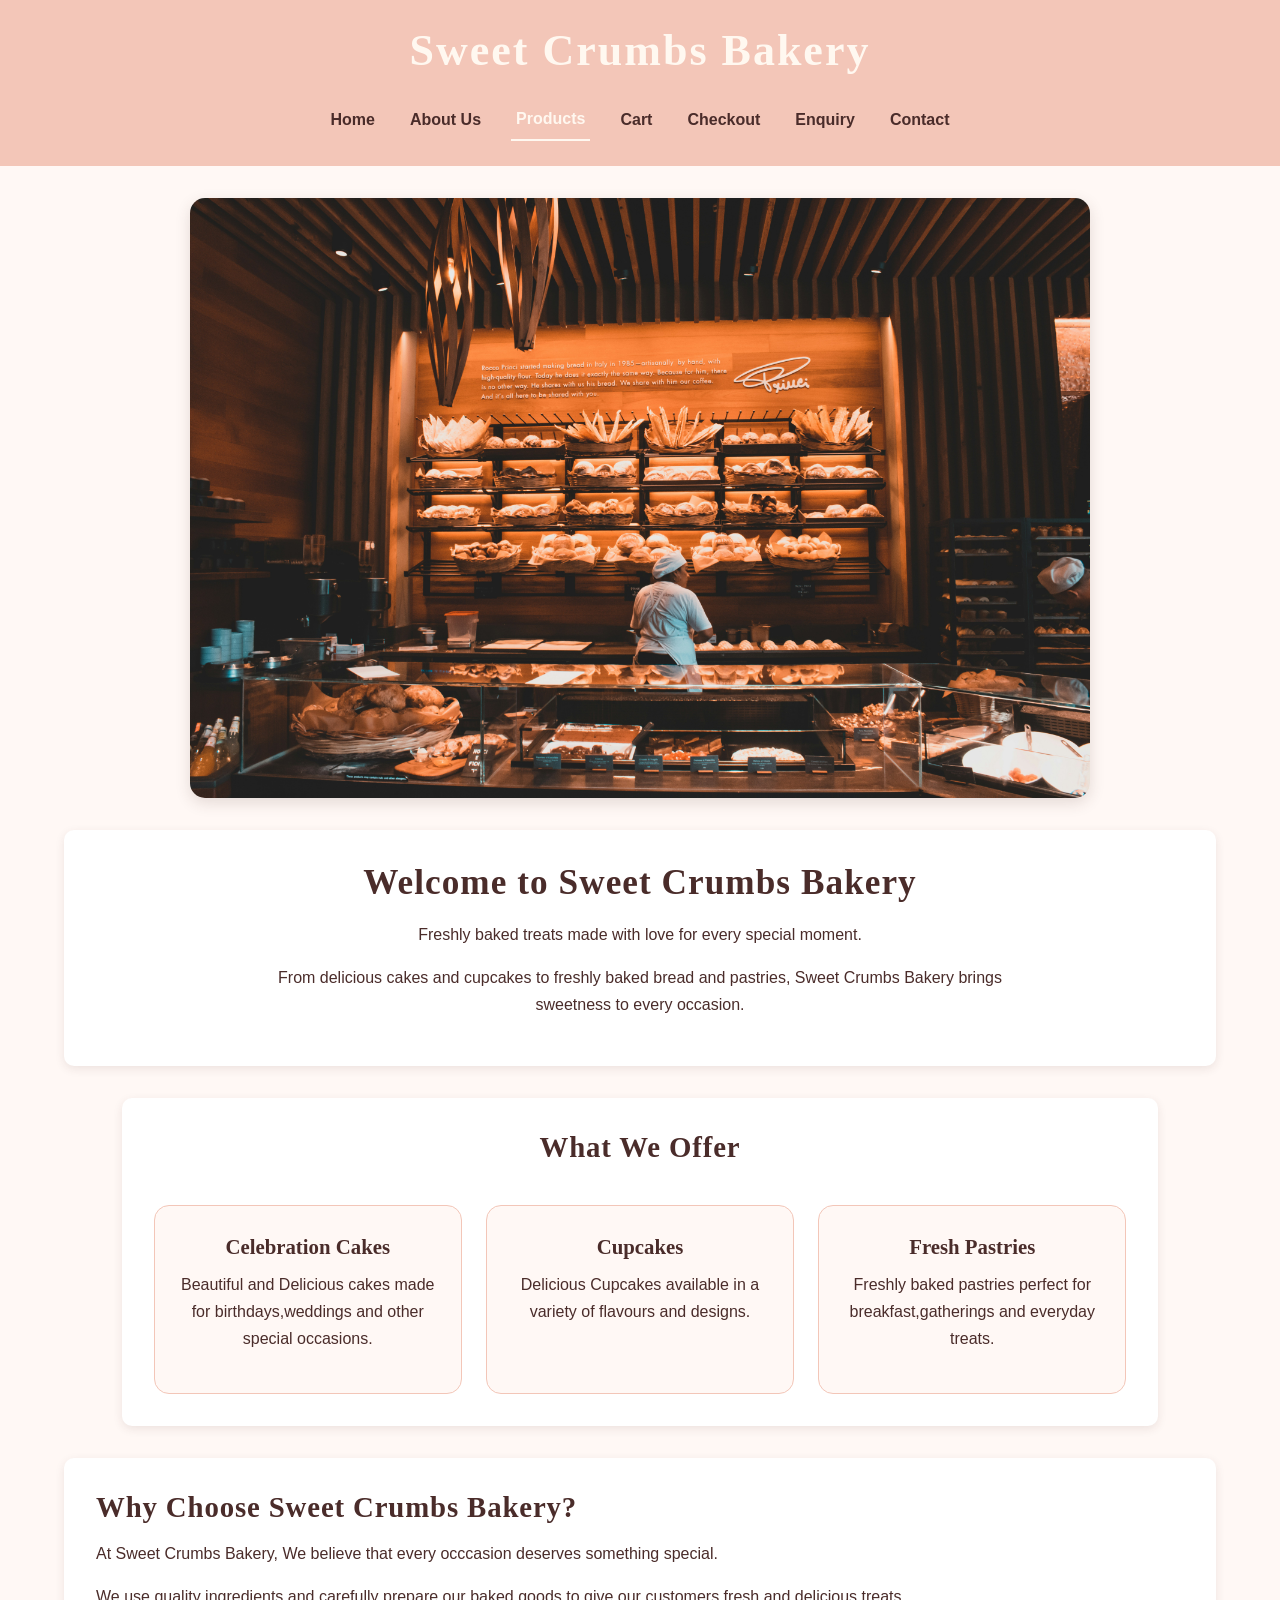
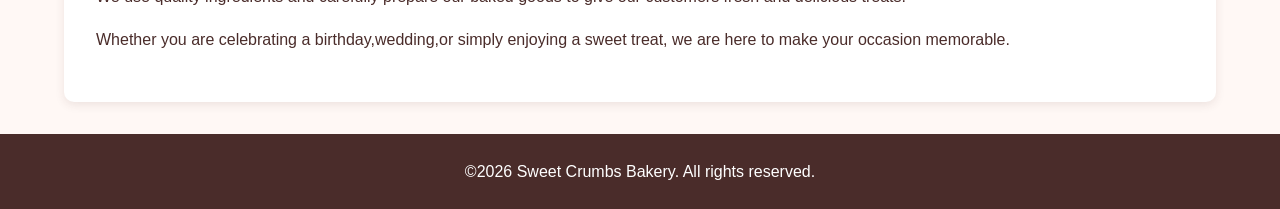
<file: index.html>
<!Doctype html>

<html>

<head>

       <title>Home - Sweet Crumbs Bakery</title>

       <link rel="stylesheet" href="style.css">

</head>

<body>

    <header>
<h1>Sweet Crumbs Bakery</h1>

        <nav>

    <a href="index.html">Home</a>

    <a href="about us.html">About Us</a>

    <a href="products.html" class="active">Products</a>

    <a href="cart.html">Cart</a>

    <a href="checkout.html">Checkout</a>

    <a href="enquiry.html">Enquiry</a>

    <a href="contact.html">Contact</a>

</nav>

             
    </header>


 <img src="images/Bakery - Home.jpg.jpg"
     srcset="images/Bakery - Home.jpg.jpg 500w"
     sizes="(max-width: 600px) 95vw, 600px"
     alt="Freshly baked goods at Sweet Crumbs Bakery">


     <main>

        <section class="hero">

              <h2>Welcome to Sweet Crumbs Bakery</h2>

              <p>Freshly baked treats made with love for every special moment.</p>

              <p>From delicious cakes and cupcakes to freshly baked bread and pastries, Sweet Crumbs Bakery brings sweetness to every occasion.</p>

        </section>


<section class="highlights">

      <h2>What We Offer</h2>

 <div>

      <h3>Celebration Cakes</h3>

  <p>Beautiful and Delicious cakes made for birthdays,weddings and other special occasions.</p>

 </div>


 <div>

       <h3>Cupcakes</h3>

       <p>Delicious Cupcakes available in a variety of flavours and designs.</p>

 </div>


 <div>

      <h3>Fresh Pastries</h3>

      <p>Freshly baked pastries perfect for breakfast,gatherings and everyday treats.</p>

   </div>

   </section>


<section>

      <h2>Why Choose Sweet Crumbs Bakery?</h2>

      <p>At Sweet Crumbs Bakery, We believe that every occcasion deserves something special.</p>

      <p>We use quality ingredients and carefully prepare our baked goods to give our customers fresh and delicious treats.</p>

      <p>Whether you are celebrating a birthday,wedding,or simply enjoying a sweet treat, we are here to make your occasion memorable.</p>

   </section>


</main>


<footer>

      <p>&copy;2026 Sweet Crumbs Bakery. All rights reserved.</p>

</footer>


</body>

</html>
</file>
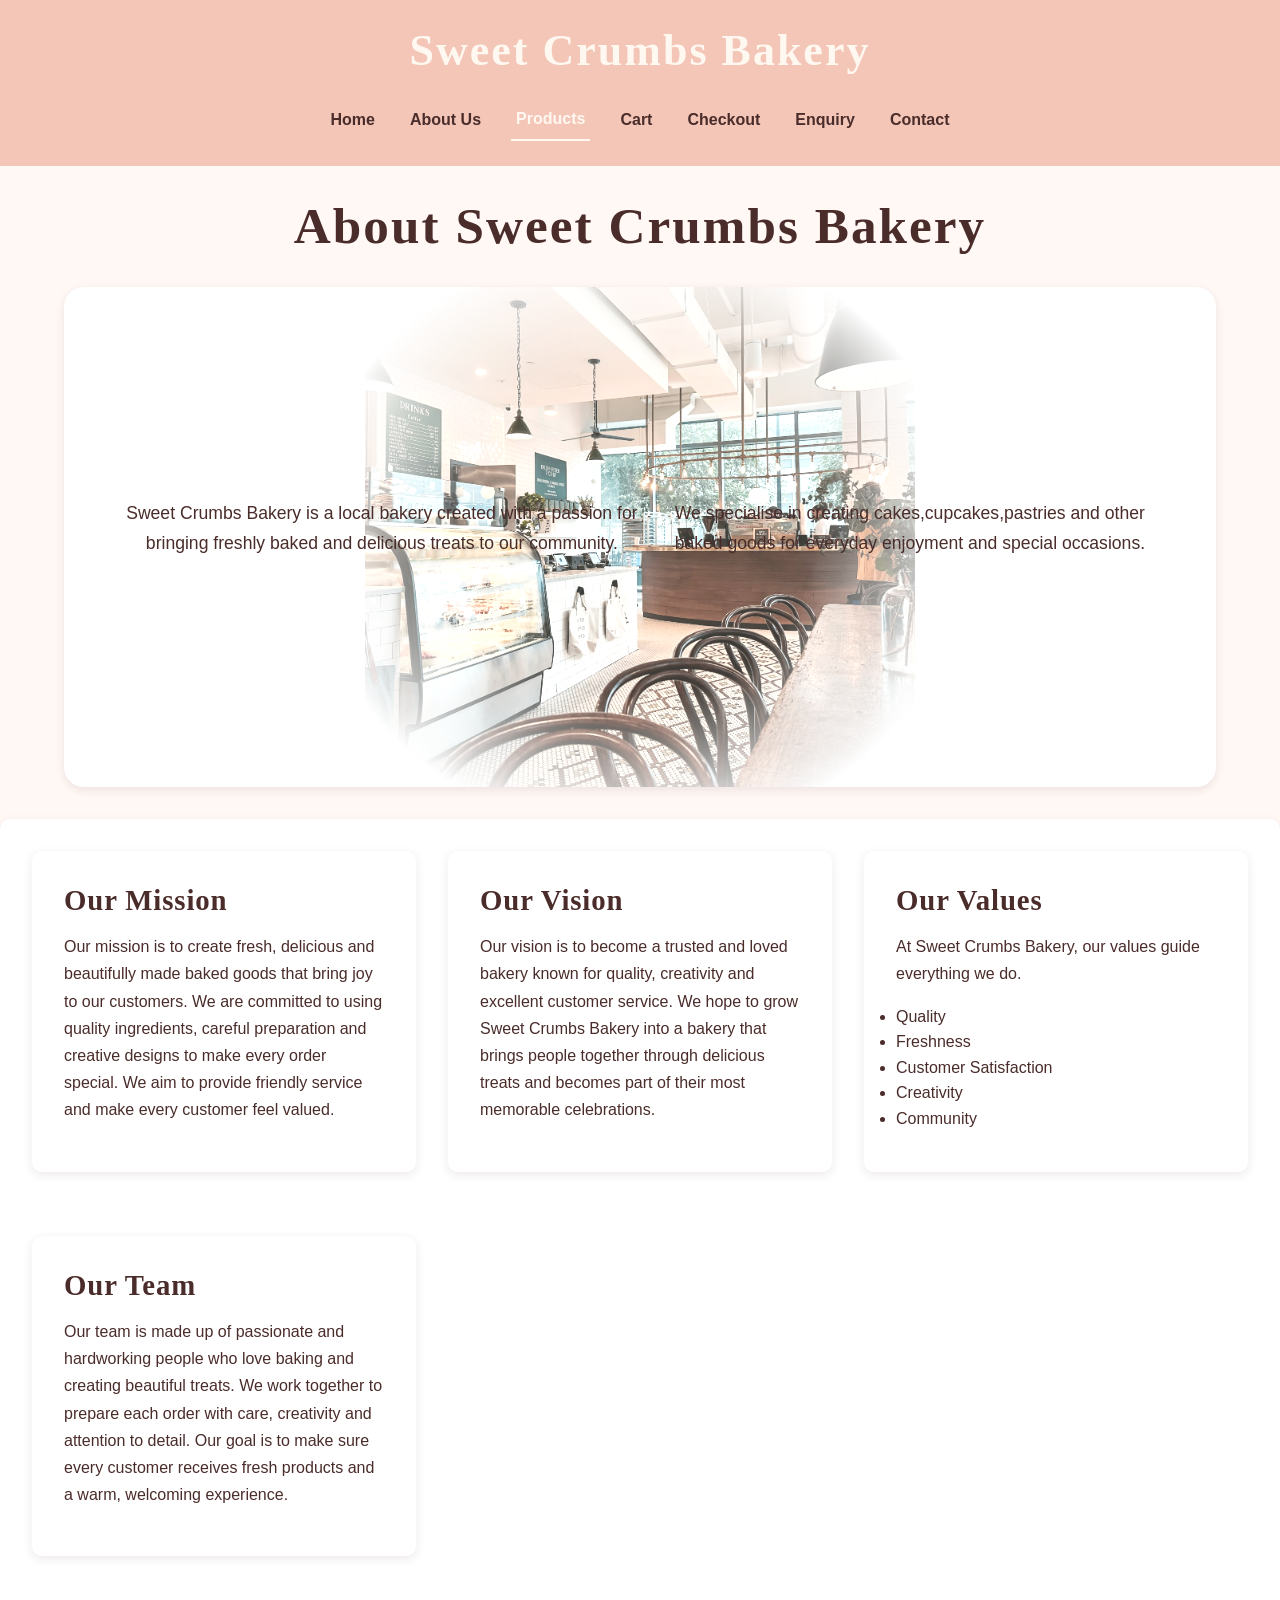
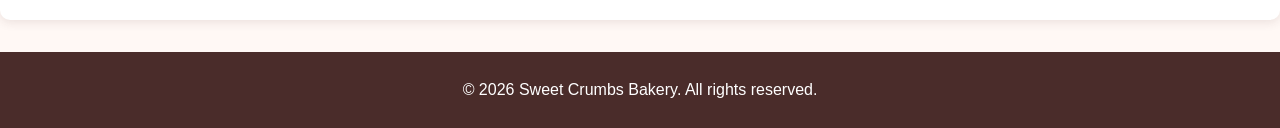
<file: about us.html>
<!Doctype html>
<html>
<head>
       <title>about us - Sweet Crumbs Bakery</title>
       <link rel="stylesheet" href="style.css">
       <head>
    <title>About Us</title>

</head>
<body>
    <header>
          <h1>Sweet Crumbs Bakery</h1>
          <nav>
    <a href="index.html">Home</a>
    <a href="about us.html">About Us</a>
    <a href="products.html" class="active">Products</a>
    <a href="cart.html">Cart</a>
    <a href="checkout.html">Checkout</a>
    <a href="enquiry.html">Enquiry</a>
    <a href="contact.html">Contact</a>
</nav>
    </header>

    <main class="about-page">

    <h2 class="about-title">About Sweet Crumbs Bakery</h2>

    <section>
            <img src="images/About.jpg.jpg" alt="Freshly baked goods at Sweet Crumbs Bakery" width="700">
            <p>Sweet Crumbs Bakery is a local bakery created with a passion for bringing freshly baked and delicious treats to our community.</p>
            <p>We specialise in creating cakes,cupcakes,pastries and other baked goods for everyday enjoyment and special occasions. </p>
        </section>
    </main>

    </section>
    <section class="about-values">
<section>
      <h2>Our Mission</h2>
      <p>Our mission is to create fresh, delicious and beautifully made baked goods that bring joy to our customers. We are committed to using quality ingredients, careful preparation and creative designs to make every order special. We aim to provide friendly service and make every customer feel valued.
    </p>
</section>

<section>
    
     <h2>Our Vision</h2>
     <p>Our vision is to become a trusted and loved bakery known for quality, creativity and excellent customer service. We hope to grow Sweet Crumbs Bakery into a bakery that brings people together through delicious treats and becomes part of their most memorable celebrations. 
    </p>
</section>

<section>
     <h2>Our Values</h2>
     <p>At Sweet Crumbs Bakery, our values guide everything we do.</p>
   <ul>
        <li>Quality</li>
        <li>Freshness</li>
        <li>Customer Satisfaction</li>
        <li>Creativity</li>
        <li>Community</li>
    </ul>
</section>

<section>
     <h2>Our Team</h2>
     <p>Our team is made up of passionate and hardworking people who love baking and creating beautiful treats. We work together to prepare each order with care, creativity and attention to detail. Our goal is to make sure every customer receives fresh products and a warm, welcoming experience.
    </p>
</section>

</section>

</main>

<footer>

    <p>&copy; 2026 Sweet Crumbs Bakery. All rights reserved.</p>

</footer>

</body>

</html>
</file>
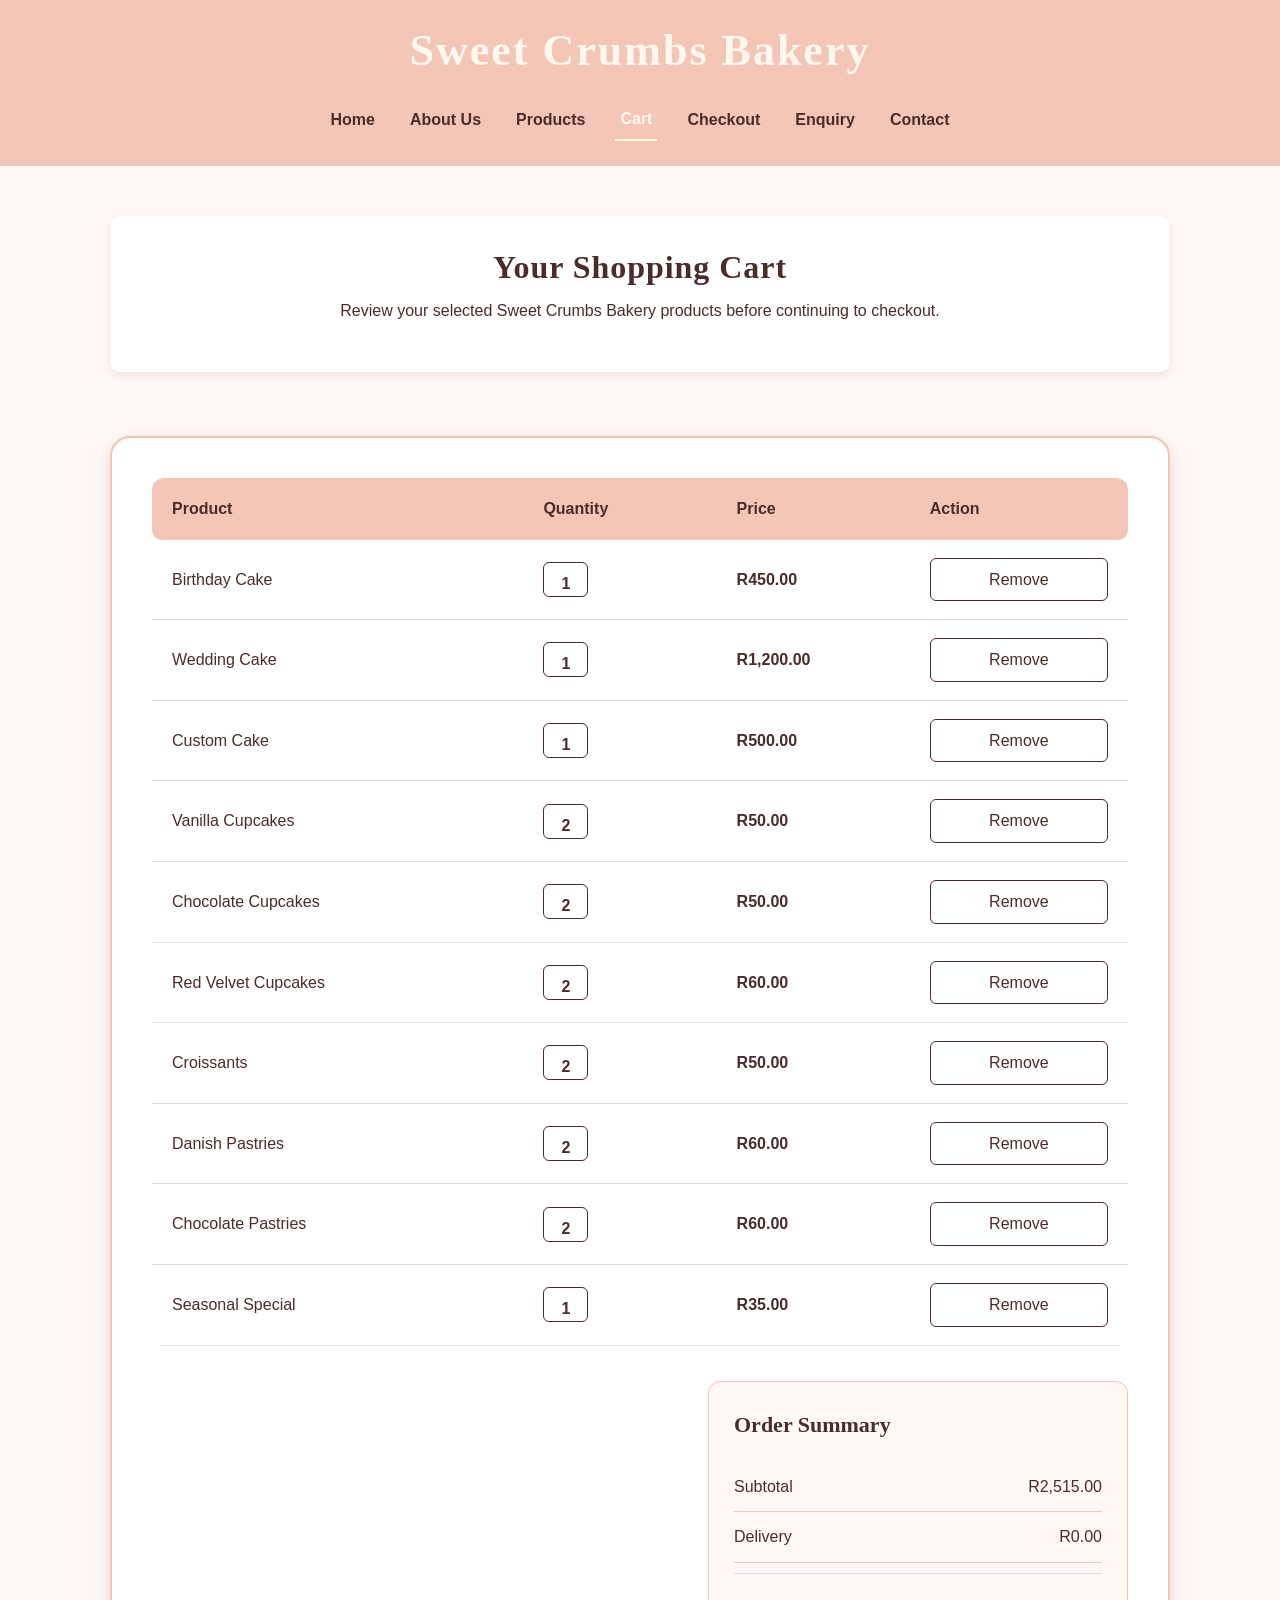
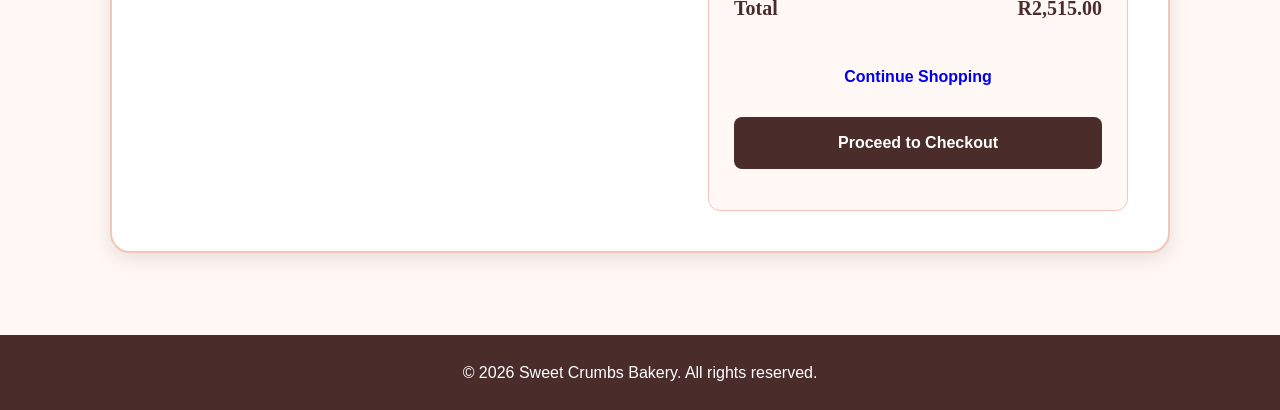
<file: Cart.html>
<!DOCTYPE html>

<html>
<head>
    <title>Shopping Cart - Sweet Crumbs Bakery</title>
    <link rel="stylesheet" href="style.css">
</head>

<body>

<header>
    <h1>Sweet Crumbs Bakery</h1>

    <nav>
        <a href="index.html">Home</a>
        <a href="about us.html">About Us</a>
        <a href="products.html">Products</a>
        <a href="cart.html" class="active">Cart</a>
        <a href="checkout.html">Checkout</a>
        <a href="enquiry.html">Enquiry</a>
        <a href="contact.html">Contact</a>
    </nav>
</header>


<main class="cart-page">

    <section class="cart-intro">
        <h2>Your Shopping Cart</h2>

        <p>
            Review your selected Sweet Crumbs Bakery products
            before continuing to checkout.
        </p>
    </section>


    <section class="shopping-cart">

        <div class="cart-table">

            <div class="cart-header">
                <span>Product</span>
                <span>Quantity</span>
                <span>Price</span>
                <span>Action</span>
            </div>


            <div class="cart-row">
                <span>Birthday Cake</span>
                <span class="quantity-box">1</span>
                <span>R450.00</span>
                <a href="products.html" class="remove-button">Remove</a>
            </div>


            <div class="cart-row">
                <span>Wedding Cake</span>
                <span class="quantity-box">1</span>
                <span>R1,200.00</span>
                <a href="products.html" class="remove-button">Remove</a>
            </div>


            <div class="cart-row">
                <span>Custom Cake</span>
                <span class="quantity-box">1</span>
                <span>R500.00</span>
                <a href="products.html" class="remove-button">Remove</a>
            </div>


            <div class="cart-row">
                <span>Vanilla Cupcakes</span>
                <span class="quantity-box">2</span>
                <span>R50.00</span>
                <a href="products.html" class="remove-button">Remove</a>
            </div>


            <div class="cart-row">
                <span>Chocolate Cupcakes</span>
                <span class="quantity-box">2</span>
                <span>R50.00</span>
                <a href="products.html" class="remove-button">Remove</a>
            </div>


            <div class="cart-row">
                <span>Red Velvet Cupcakes</span>
                <span class="quantity-box">2</span>
                <span>R60.00</span>
                <a href="products.html" class="remove-button">Remove</a>
            </div>


            <div class="cart-row">
                <span>Croissants</span>
                <span class="quantity-box">2</span>
                <span>R50.00</span>
                <a href="products.html" class="remove-button">Remove</a>
            </div>


            <div class="cart-row">
                <span>Danish Pastries</span>
                <span class="quantity-box">2</span>
                <span>R60.00</span>
                <a href="products.html" class="remove-button">Remove</a>
            </div>


            <div class="cart-row">
                <span>Chocolate Pastries</span>
                <span class="quantity-box">2</span>
                <span>R60.00</span>
                <a href="products.html" class="remove-button">Remove</a>
            </div>


            <div class="cart-row">
                <span>Seasonal Special</span>
                <span class="quantity-box">1</span>
                <span>R35.00</span>
                <a href="products.html" class="remove-button">Remove</a>
            </div>

        </div>


        <!-- CART SUMMARY -->

        <div class="cart-summary">

            <h3>Order Summary</h3>

            <div class="summary-row">
                <span>Subtotal</span>
                <span>R2,515.00</span>
            </div>

            <div class="summary-row">
                <span>Delivery</span>
                <span>R0.00</span>
            </div>

            <div class="summary-total">
                <span>Total</span>
                <span>R2,515.00</span>
            </div>

            <a href="products.html" class="continue-shopping">
                Continue Shopping
            </a>

            <a href="checkout.html" class="checkout-button">
                Proceed to Checkout
            </a>

        </div>

    </section>

</main>


<footer>
    <p>&copy; 2026 Sweet Crumbs Bakery. All rights reserved.</p>
</footer>

</body>
</html>
</file>
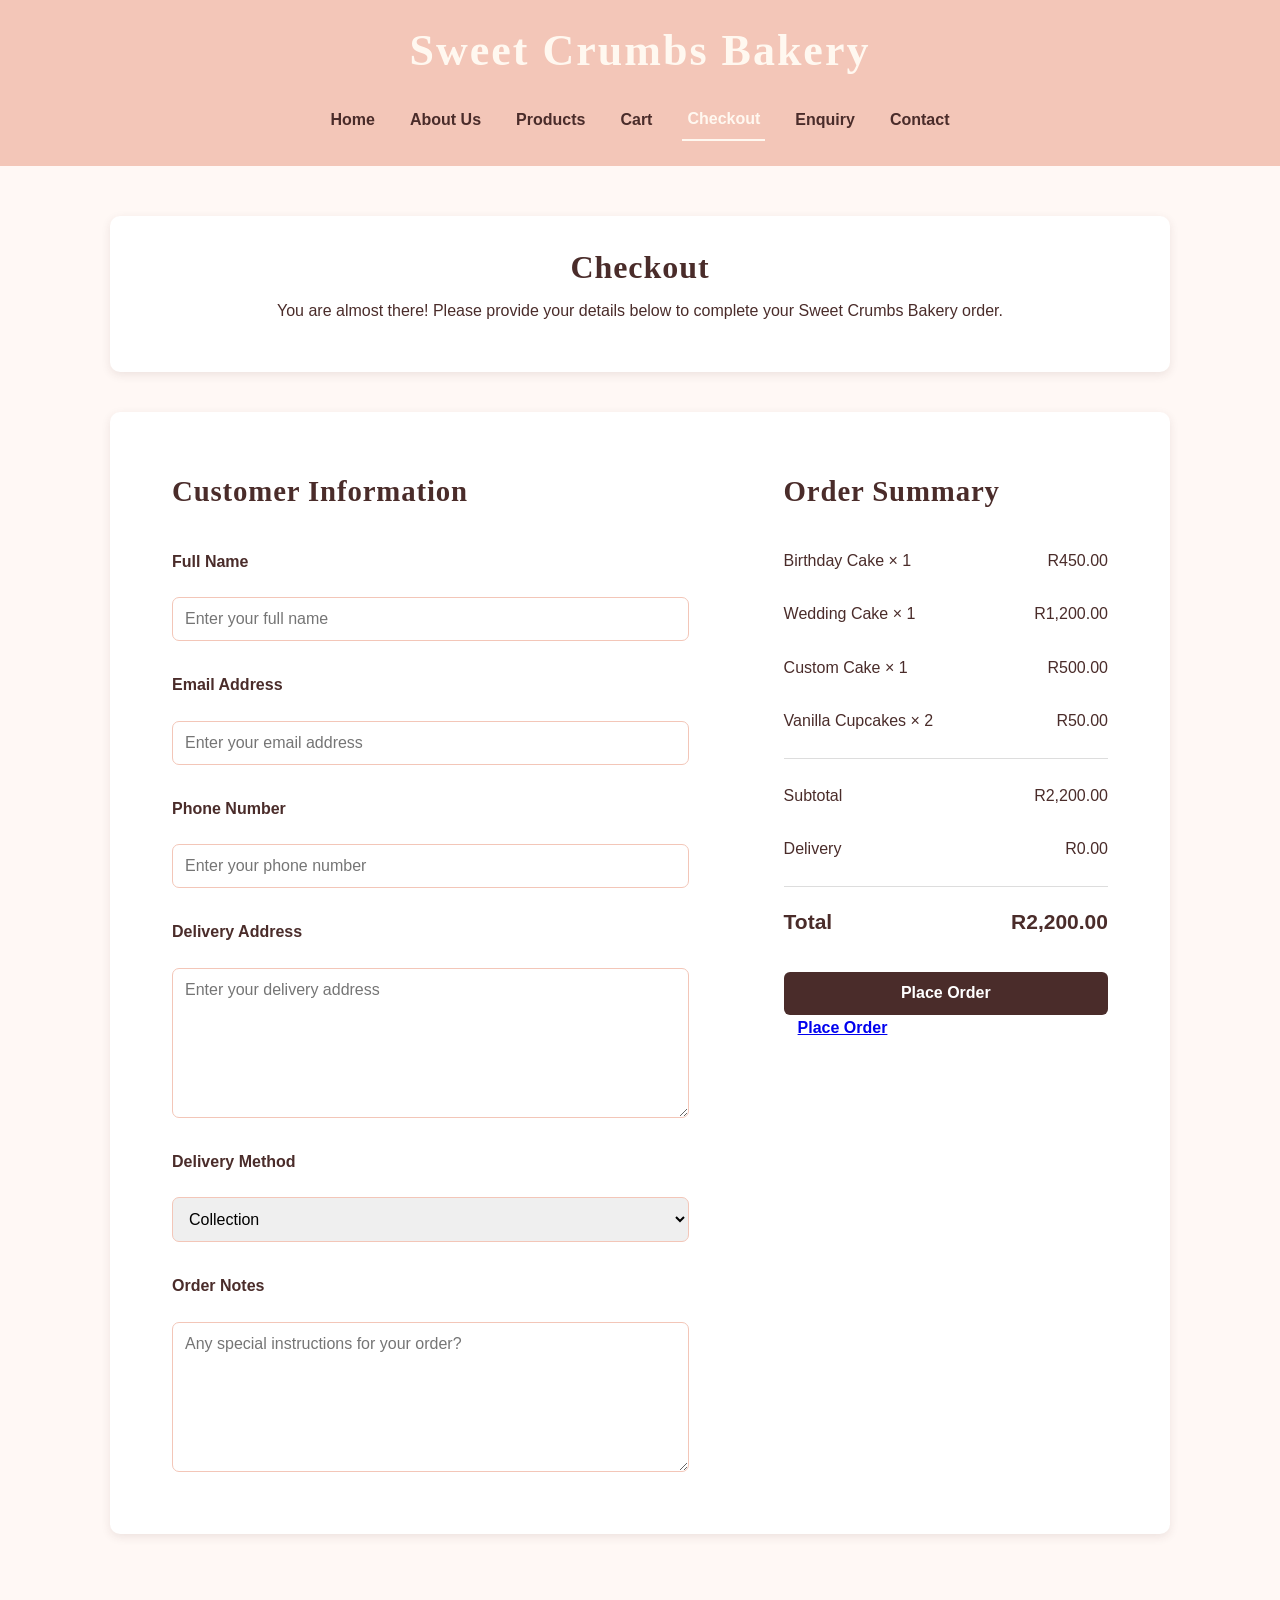
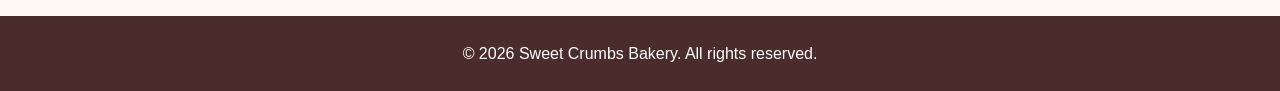
<file: Checkout.html>
<!DOCTYPE html>

<html>
<head>
    <title>Checkout - Sweet Crumbs Bakery</title>
    <link rel="stylesheet" href="style.css">
</head>

<body>

<header>
    <h1>Sweet Crumbs Bakery</h1>

    <nav>
        <a href="index.html">Home</a>
        <a href="about us.html">About Us</a>
        <a href="products.html">Products</a>
        <a href="cart.html">Cart</a>
        <a href="checkout.html" class="active">Checkout</a>
        <a href="enquiry.html">Enquiry</a>
        <a href="contact.html">Contact</a>
    </nav>
</header>


<main class="checkout-page">

    <section class="checkout-intro">

        <h2>Checkout</h2>

        <p>
            You are almost there! Please provide your details below
            to complete your Sweet Crumbs Bakery order.
        </p>

    </section>


    <section class="checkout-container">

        <!-- CUSTOMER INFORMATION -->

        <div class="checkout-form">

            <h2>Customer Information</h2>

            <form>

                <label for="fullname">Full Name</label>
                <input type="text"
                       id="fullname"
                       name="fullname"
                       placeholder="Enter your full name">

                <label for="email">Email Address</label>
                <input type="email"
                       id="email"
                       name="email"
                       placeholder="Enter your email address">

                <label for="phone">Phone Number</label>
                <input type="tel"
                       id="phone"
                       name="phone"
                       placeholder="Enter your phone number">

                <label for="address">Delivery Address</label>
                <textarea id="address"
                          name="address"
                          rows="4"
                          placeholder="Enter your delivery address"></textarea>

                <label for="delivery">Delivery Method</label>

                <select id="delivery" name="delivery">

                    <option>Collection</option>
                    <option>Local Delivery</option>

                </select>

                <label for="notes">Order Notes</label>

                <textarea id="notes"
                          name="notes"
                          rows="4"
                          placeholder="Any special instructions for your order?"></textarea>

            </form>

        </div>


        <!-- ORDER SUMMARY -->

        <div class="checkout-summary">

            <h2>Order Summary</h2>

            <div class="checkout-item">
                <span>Birthday Cake × 1</span>
                <span>R450.00</span>
            </div>

            <div class="checkout-item">
                <span>Wedding Cake × 1</span>
                <span>R1,200.00</span>
            </div>

            <div class="checkout-item">
                <span>Custom Cake × 1</span>
                <span>R500.00</span>
            </div>

            <div class="checkout-item">
                <span>Vanilla Cupcakes × 2</span>
                <span>R50.00</span>
            </div>

            <div class="checkout-line"></div>

            <div class="checkout-item">
                <span>Subtotal</span>
                <span>R2,200.00</span>
            </div>

            <div class="checkout-item">
                <span>Delivery</span>
                <span>R0.00</span>
            </div>

            <div class="checkout-total">
                <span>Total</span>
                <span>R2,200.00</span>
            </div>

            <input type="submit"
                   value="Place Order"
                   class="place-order-button">
                   <a href="enquiry.html" class="place-order-button">Place Order</a>

        </div>

    </section>

</main>


<footer>

    <p>&copy; 2026 Sweet Crumbs Bakery. All rights reserved.</p>

</footer>

</body>
</html>
</file>
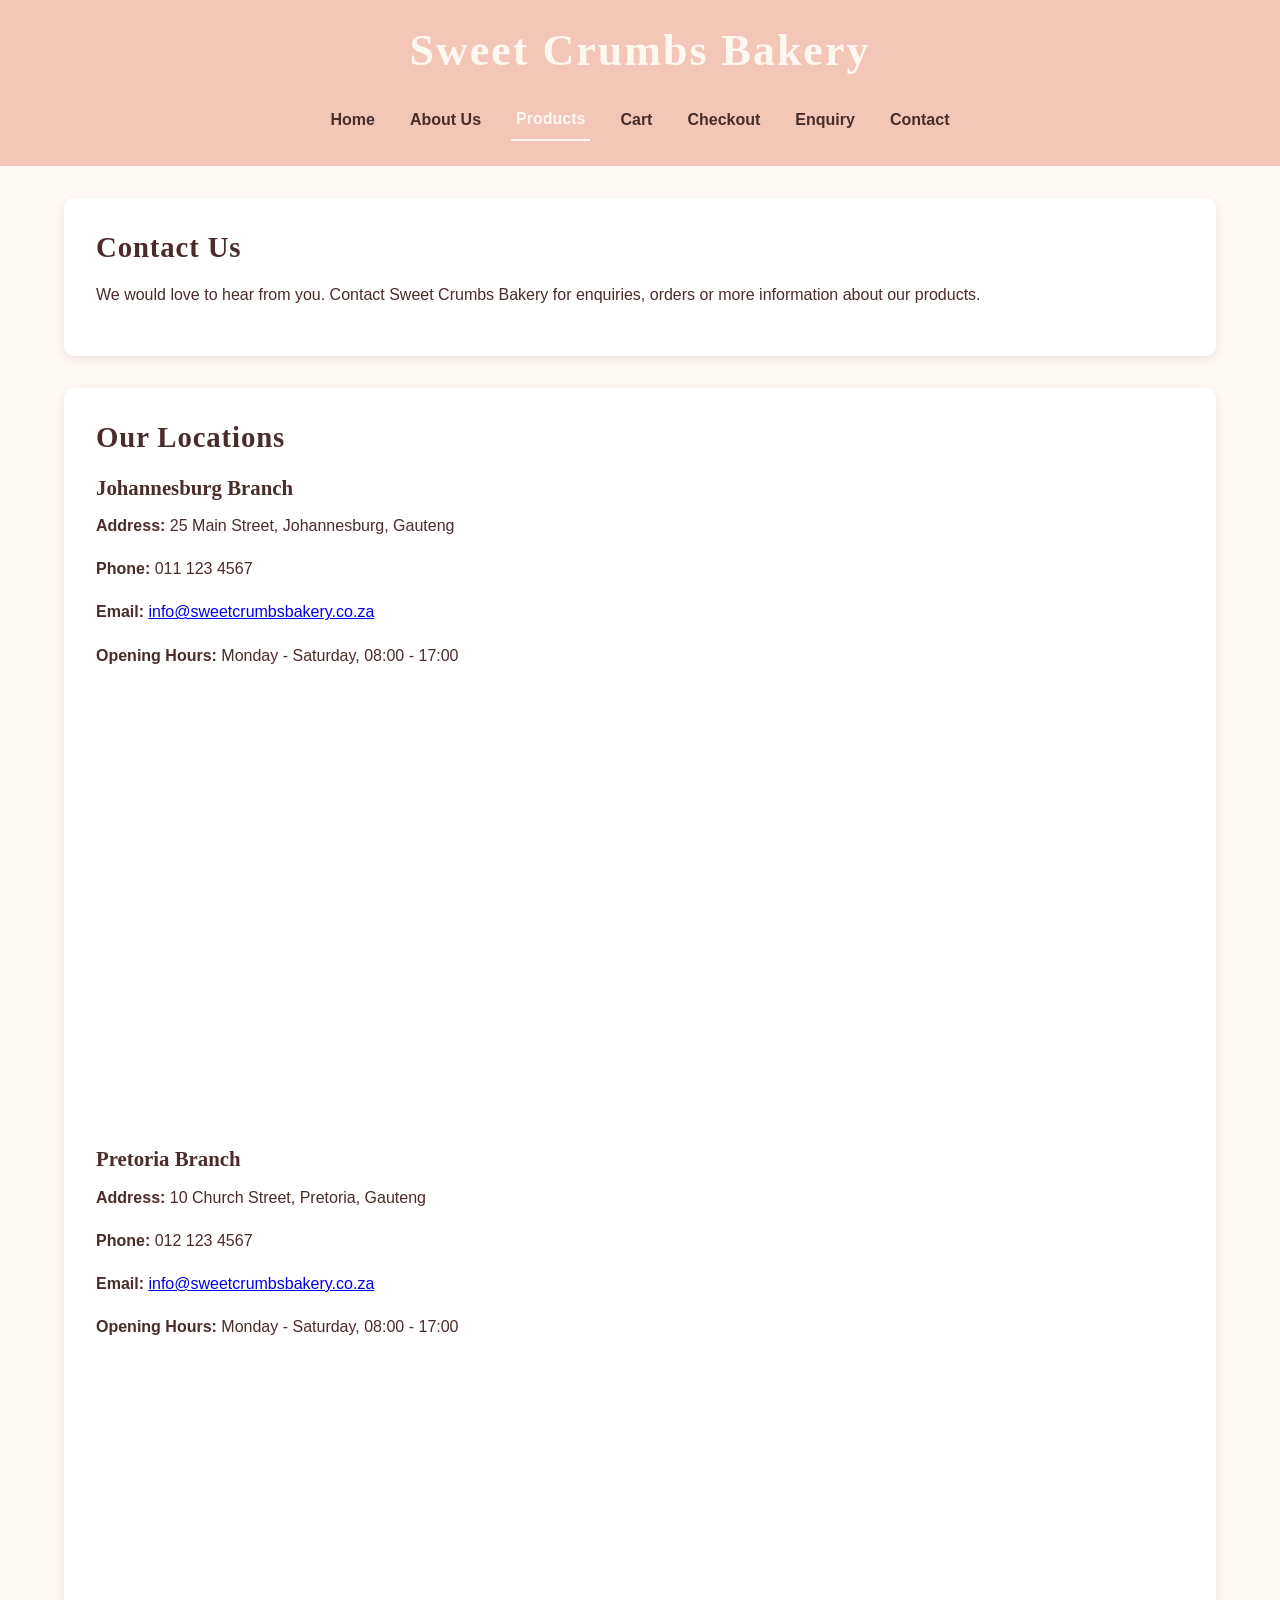
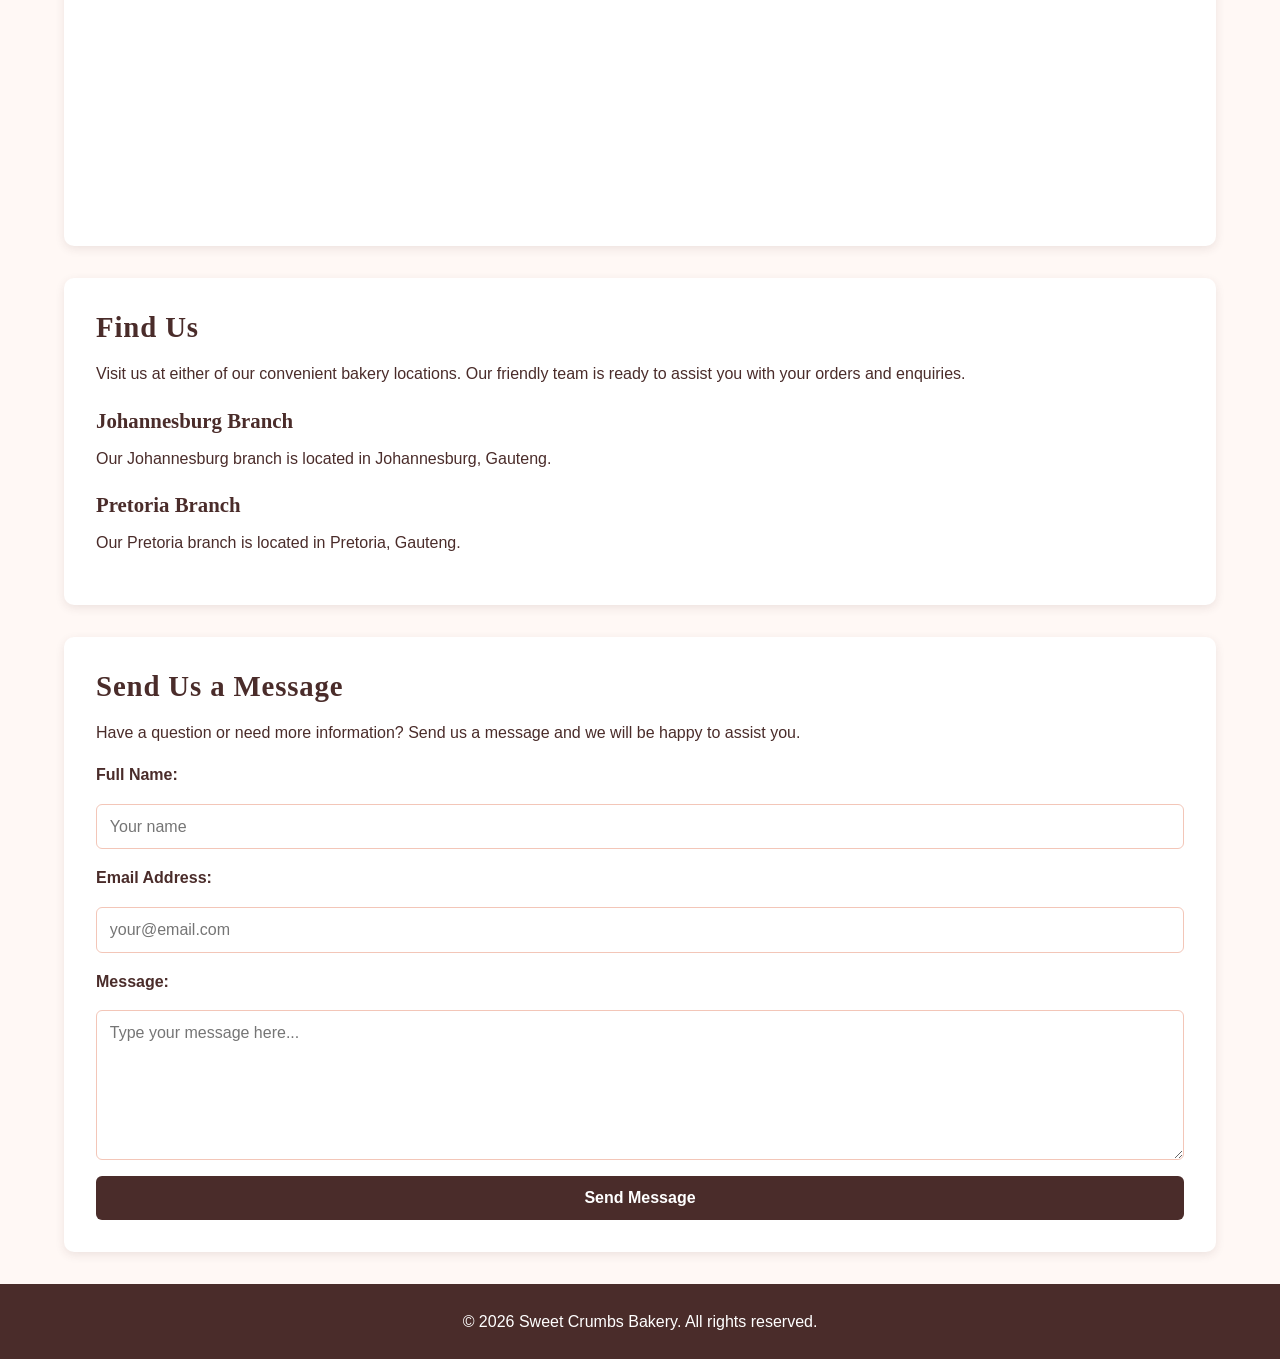
<file: contact.html>
<!DOCTYPE html>

<html>

<head>
    <title>Contact - Sweet Crumbs Bakery</title>
    <link rel="stylesheet" href="style.css">
</head>

<body>

<header>

    <h1>Sweet Crumbs Bakery</h1>

    <nav>
    <a href="index.html">Home</a>
    <a href="about us.html">About Us</a>
    <a href="products.html" class="active">Products</a>
    <a href="cart.html">Cart</a>
    <a href="checkout.html">Checkout</a>
    <a href="enquiry.html">Enquiry</a>
    <a href="contact.html">Contact</a>
</nav>
</header>


<main class="contact-page">


    <!-- CONTACT INTRODUCTION -->

    <section class="contact-intro">

        <h2>Contact Us</h2>

        <p>
            We would love to hear from you. Contact Sweet Crumbs Bakery
            for enquiries, orders or more information about our products.
        </p>

    </section>


    <!-- OUR LOCATIONS -->

    <section class="locations-section">

        <h2>Our Locations</h2>


        <!-- JOHANNESBURG -->

        <div class="location-card">

            <h3>Johannesburg Branch</h3>

            <p>
                <strong>Address:</strong>
                25 Main Street, Johannesburg, Gauteng
            </p>

            <p>
                <strong>Phone:</strong> 011 123 4567
            </p>

            <p>
                <strong>Email:</strong>
                <a href="mailto:info@sweetcrumbsbakery.co.za">
                    info@sweetcrumbsbakery.co.za
                </a>
            </p>

            <p>
                <strong>Opening Hours:</strong>
                Monday - Saturday, 08:00 - 17:00
            </p>


            <!-- ORIGINAL JOHANNESBURG MAP -->

            <iframe src="https://www.google.com/maps/embed?pb=!1m18!1m12!1m3!1d114584.75890678205!2d27.957622159533393!3d-26.171498044312184!2m3!1f0!2f0!3f0!3m2!1i1024!2i768!4f13.1!3m3!1m2!1s0x1e950c68f0406a51%3A0x238ac9d9b1d34041!2sJohannesburg!5e0!3m2!1sen!2sza!4v1786662696428!5m2!1sen!2sza"
                width="600"
                height="450"
                style="border:0;"
                allowfullscreen=""
                loading="lazy"
                referrerpolicy="strict-origin-when-cross-origin">
            </iframe>

        </div>


        <!-- PRETORIA -->

        <div class="location-card">

            <h3>Pretoria Branch</h3>

            <p>
                <strong>Address:</strong>
                10 Church Street, Pretoria, Gauteng
            </p>

            <p>
                <strong>Phone:</strong> 012 123 4567
            </p>

            <p>
                <strong>Email:</strong>
                <a href="mailto:info@sweetcrumbsbakery.co.za">
                    info@sweetcrumbsbakery.co.za
                </a>
            </p>

            <p>
                <strong>Opening Hours:</strong>
                Monday - Saturday, 08:00 - 17:00
            </p>


            <!-- ORIGINAL PRETORIA MAP -->

            <iframe src="https://www.google.com/maps/embed?pb=!1m18!1m12!1m3!1d229975.25874952413!2d28.033135737260913!3d-25.758557169164412!2m3!1f0!2f0!3f0!3m2!1i1024!2i768!4f13.1!3m3!1m2!1s0x1e95619cbec65033%3A0xf66262b07a847b4c!2sPretoria!5e0!3m2!1sen!2sza!4v1786663184539!5m2!1sen!2sza"
                width="600"
                height="450"
                style="border:0;"
                allowfullscreen=""
                loading="lazy"
                referrerpolicy="strict-origin-when-cross-origin">
            </iframe>

        </div>

    </section>


    <!-- FIND US -->

    <section class="find-us">

        <h2>Find Us</h2>

        <p>
            Visit us at either of our convenient bakery locations.
            Our friendly team is ready to assist you with your
            orders and enquiries.
        </p>

        <div class="find-us-cards">

            <div>
                <h3>Johannesburg Branch</h3>
                <p>
                    Our Johannesburg branch is located in
                    Johannesburg, Gauteng.
                </p>
            </div>

            <div>
                <h3>Pretoria Branch</h3>
                <p>
                    Our Pretoria branch is located in
                    Pretoria, Gauteng.
                </p>
            </div>

        </div>

    </section>


    <!-- MESSAGE FORM -->

    <section class="contact-form-section">

        <h2>Send Us a Message</h2>

        <p>
            Have a question or need more information?
            Send us a message and we will be happy to assist you.
        </p>

        <form>

            <label for="contact-name">Full Name:</label>

            <input
                type="text"
                id="contact-name"
                name="name"
                placeholder="Your name"
            >


            <label for="contact-email">Email Address:</label>

            <input
                type="email"
                id="contact-email"
                name="email"
                placeholder="your@email.com"
            >


            <label for="contact-message">Message:</label>

            <textarea
                id="contact-message"
                name="message"
                rows="6"
                placeholder="Type your message here..."
            ></textarea>


            <input
                type="submit"
                value="Send Message"
            >

        </form>

    </section>


</main>


<footer>

    <p>&copy; 2026 Sweet Crumbs Bakery. All rights reserved.</p>

</footer>


</body>

</html>
</file>
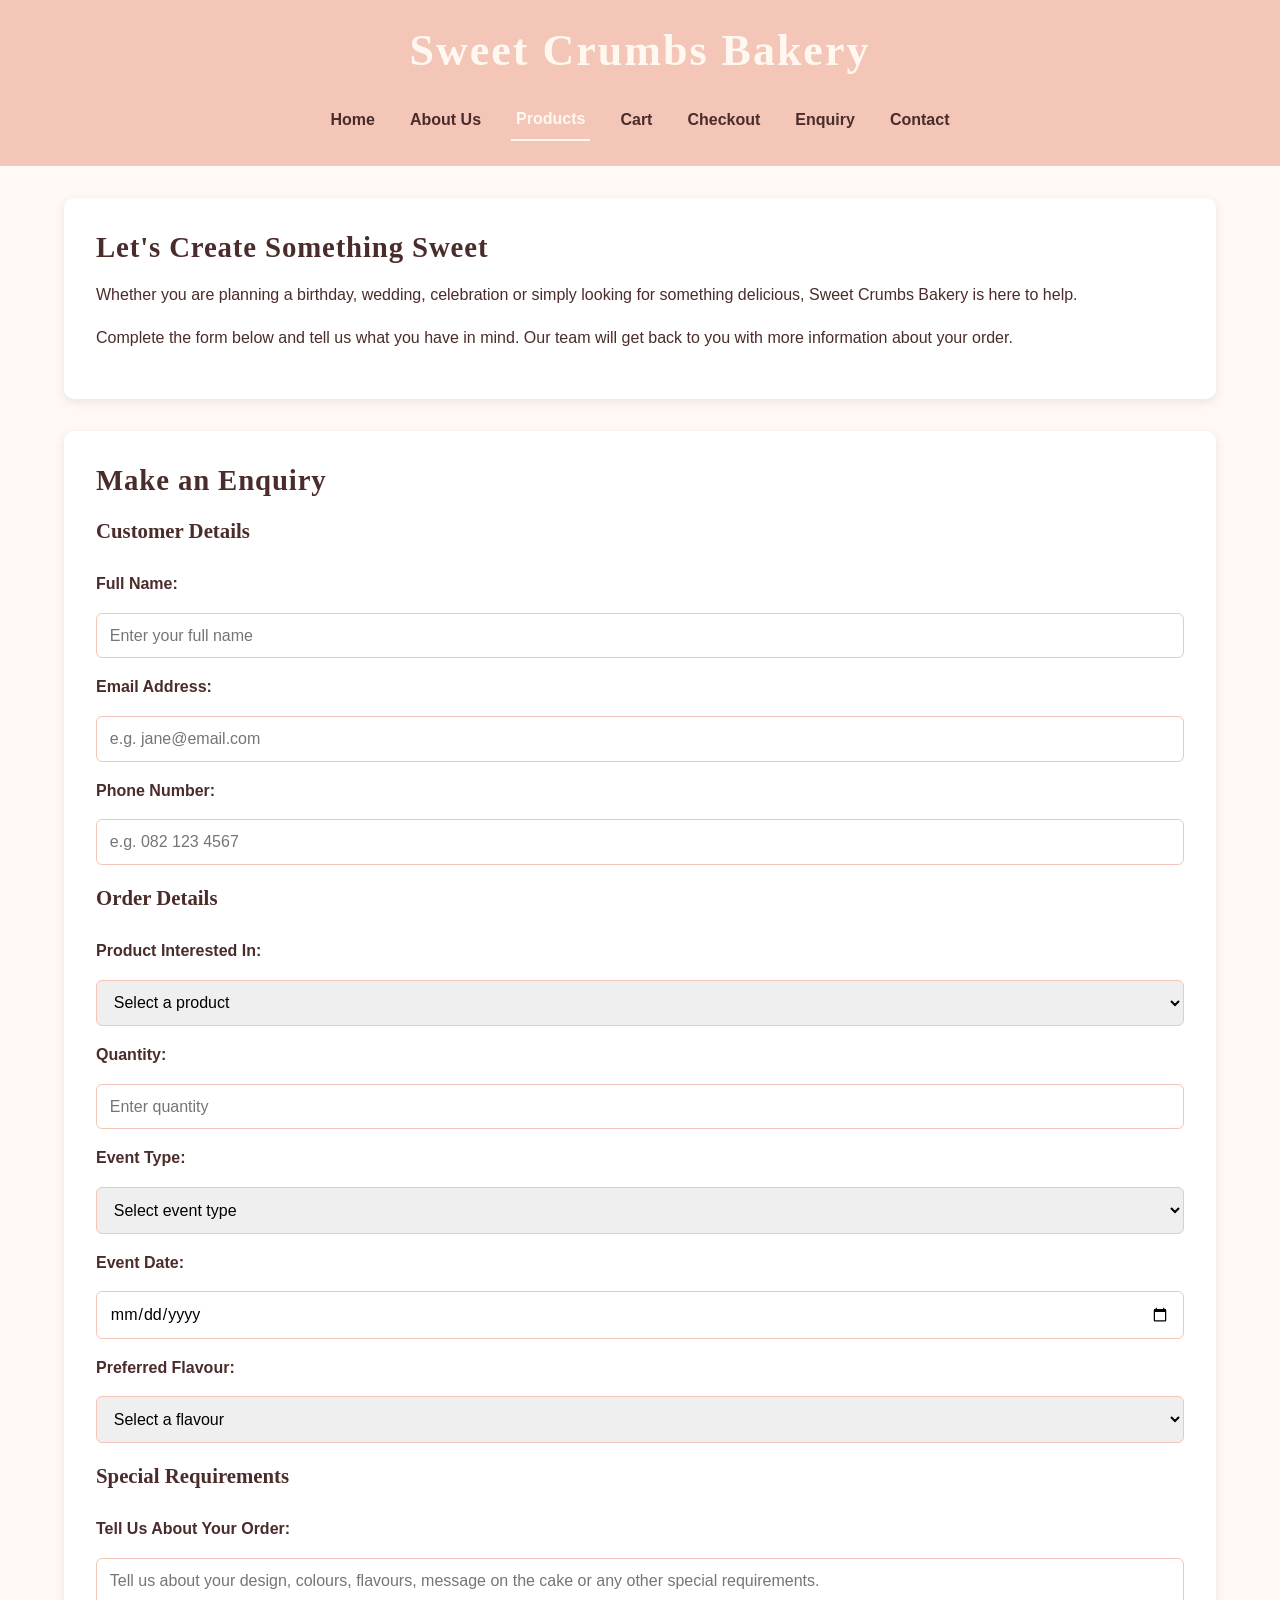
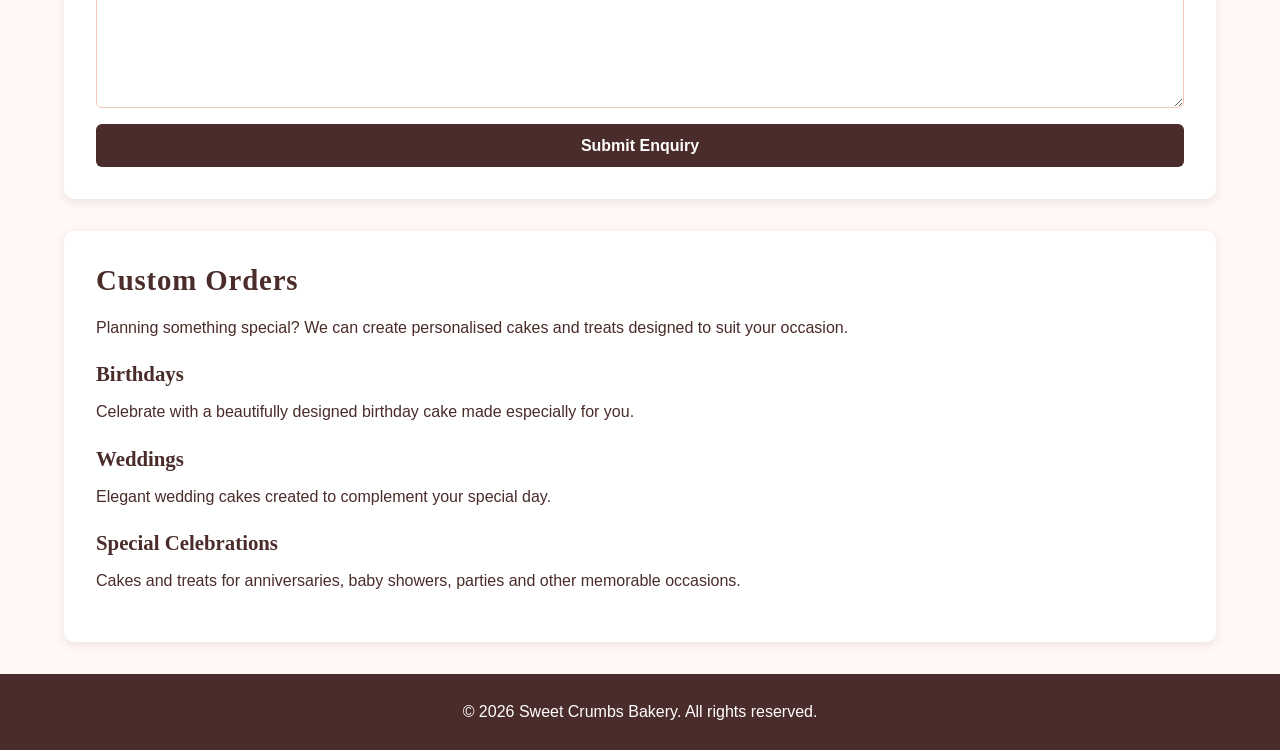
<file: enquiry.html>
<!DOCTYPE html>

<html>

<head>
    <title>Enquiry - Sweet Crumbs Bakery</title>
    <link rel="stylesheet" href="style.css">
</head>

<body>

<header>

    <h1>Sweet Crumbs Bakery</h1>

    <nav>
    <a href="index.html">Home</a>
    <a href="about us.html">About Us</a>
    <a href="products.html" class="active">Products</a>
    <a href="cart.html">Cart</a>
    <a href="checkout.html">Checkout</a>
    <a href="enquiry.html">Enquiry</a>
    <a href="contact.html">Contact</a>
</nav>

</header>


<main class="enquiry-page">

    <!-- ENQUIRY INTRODUCTION -->

    <section class="enquiry-intro">

        <h2>Let's Create Something Sweet</h2>

        <p>
            Whether you are planning a birthday, wedding, celebration
            or simply looking for something delicious, Sweet Crumbs Bakery
            is here to help.
        </p>

        <p>
            Complete the form below and tell us what you have in mind.
            Our team will get back to you with more information about
            your order.
        </p>

    </section>


    <!-- ENQUIRY FORM -->

    <section class="enquiry-form-section">

        <h2>Make an Enquiry</h2>

        <form>

            <!-- CUSTOMER DETAILS -->

            <h3>Customer Details</h3>

            <label for="name">Full Name:</label>

            <input
                type="text"
                id="name"
                name="name"
                placeholder="Enter your full name"
            >

            <label for="email">Email Address:</label>

            <input
                type="email"
                id="email"
                name="email"
                placeholder="e.g. jane@email.com"
            >

            <label for="phone">Phone Number:</label>

            <input
                type="tel"
                id="phone"
                name="phone"
                placeholder="e.g. 082 123 4567"
            >


            <!-- ORDER DETAILS -->

            <h3>Order Details</h3>

            <label for="product">Product Interested In:</label>

            <select id="product" name="product">

                <option value="">Select a product</option>
                <option value="birthday-cake">Birthday Cake</option>
                <option value="wedding-cake">Wedding Cake</option>
                <option value="custom-cake">Custom Cake</option>
                <option value="cupcakes">Cupcakes</option>
                <option value="pastries">Pastries</option>
                <option value="seasonal-special">Seasonal Special</option>

            </select>


            <label for="quantity">Quantity:</label>

            <input
                type="number"
                id="quantity"
                name="quantity"
                min="1"
                placeholder="Enter quantity"
            >


            <label for="event">Event Type:</label>

            <select id="event" name="event">

                <option value="">Select event type</option>
                <option value="birthday">Birthday</option>
                <option value="wedding">Wedding</option>
                <option value="baby-shower">Baby Shower</option>
                <option value="anniversary">Anniversary</option>
                <option value="celebration">Other Celebration</option>

            </select>


            <label for="date">Event Date:</label>

            <input
                type="date"
                id="date"
                name="date"
            >


            <label for="flavour">Preferred Flavour:</label>

            <select id="flavour" name="flavour">

                <option value="">Select a flavour</option>
                <option value="vanilla">Vanilla</option>
                <option value="chocolate">Chocolate</option>
                <option value="red-velvet">Red Velvet</option>
                <option value="other">Other</option>

            </select>


            <!-- SPECIAL REQUEST -->

            <h3>Special Requirements</h3>

            <label for="message">Tell Us About Your Order:</label>

            <textarea
                id="message"
                name="message"
                rows="6"
                placeholder="Tell us about your design, colours, flavours, message on the cake or any other special requirements."
            ></textarea>


            <input
                type="submit"
                value="Submit Enquiry"
            >

        </form>

    </section>


    <!-- CUSTOM ORDERS -->

    <section class="custom-orders">

        <h2>Custom Orders</h2>

        <p>
            Planning something special? We can create personalised
            cakes and treats designed to suit your occasion.
        </p>

        <div class="custom-order-list">

            <div>
                <h3>Birthdays</h3>
                <p>
                    Celebrate with a beautifully designed birthday cake
                    made especially for you.
                </p>
            </div>

            <div>
                <h3>Weddings</h3>
                <p>
                    Elegant wedding cakes created to complement your
                    special day.
                </p>
            </div>

            <div>
                <h3>Special Celebrations</h3>
                <p>
                    Cakes and treats for anniversaries, baby showers,
                    parties and other memorable occasions.
                </p>
            </div>

        </div>

    </section>

</main>


<footer>

    <p>&copy; 2026 Sweet Crumbs Bakery. All rights reserved.</p>

</footer>

</body>

</html>
</file>
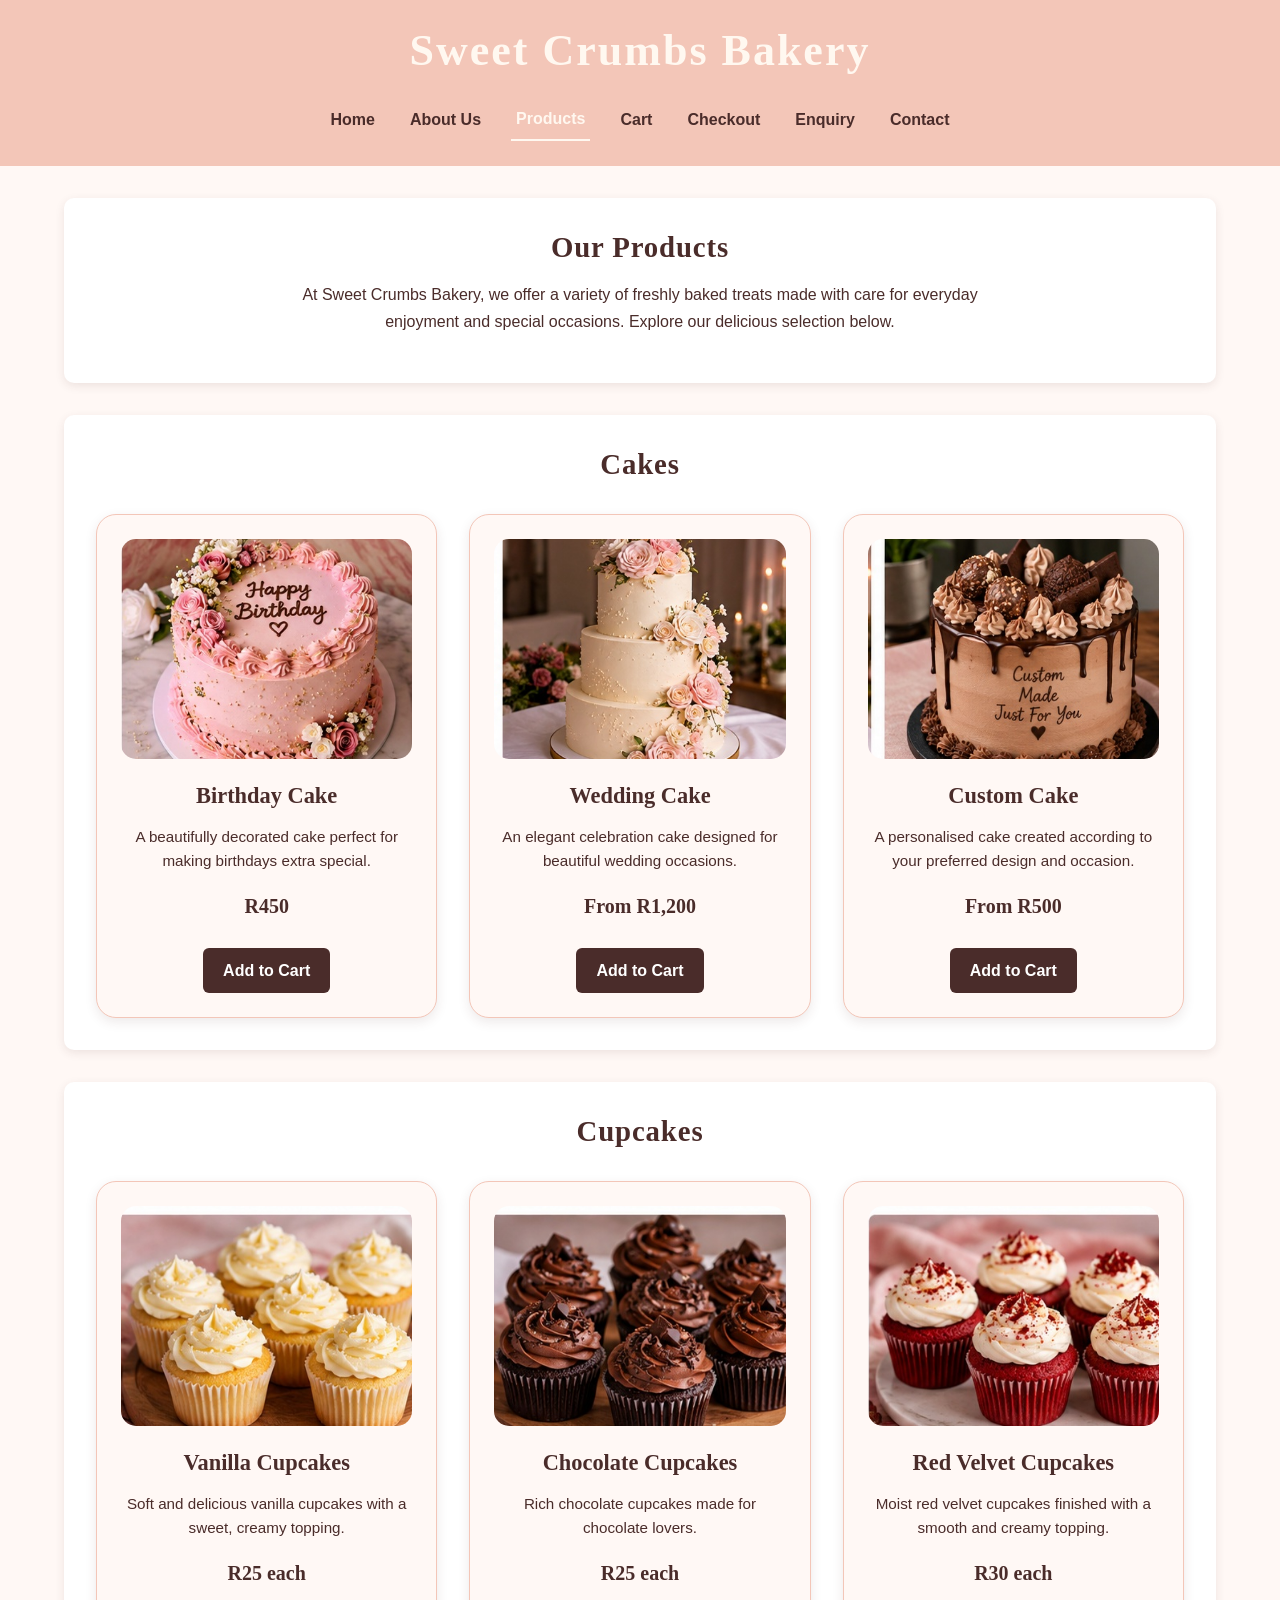
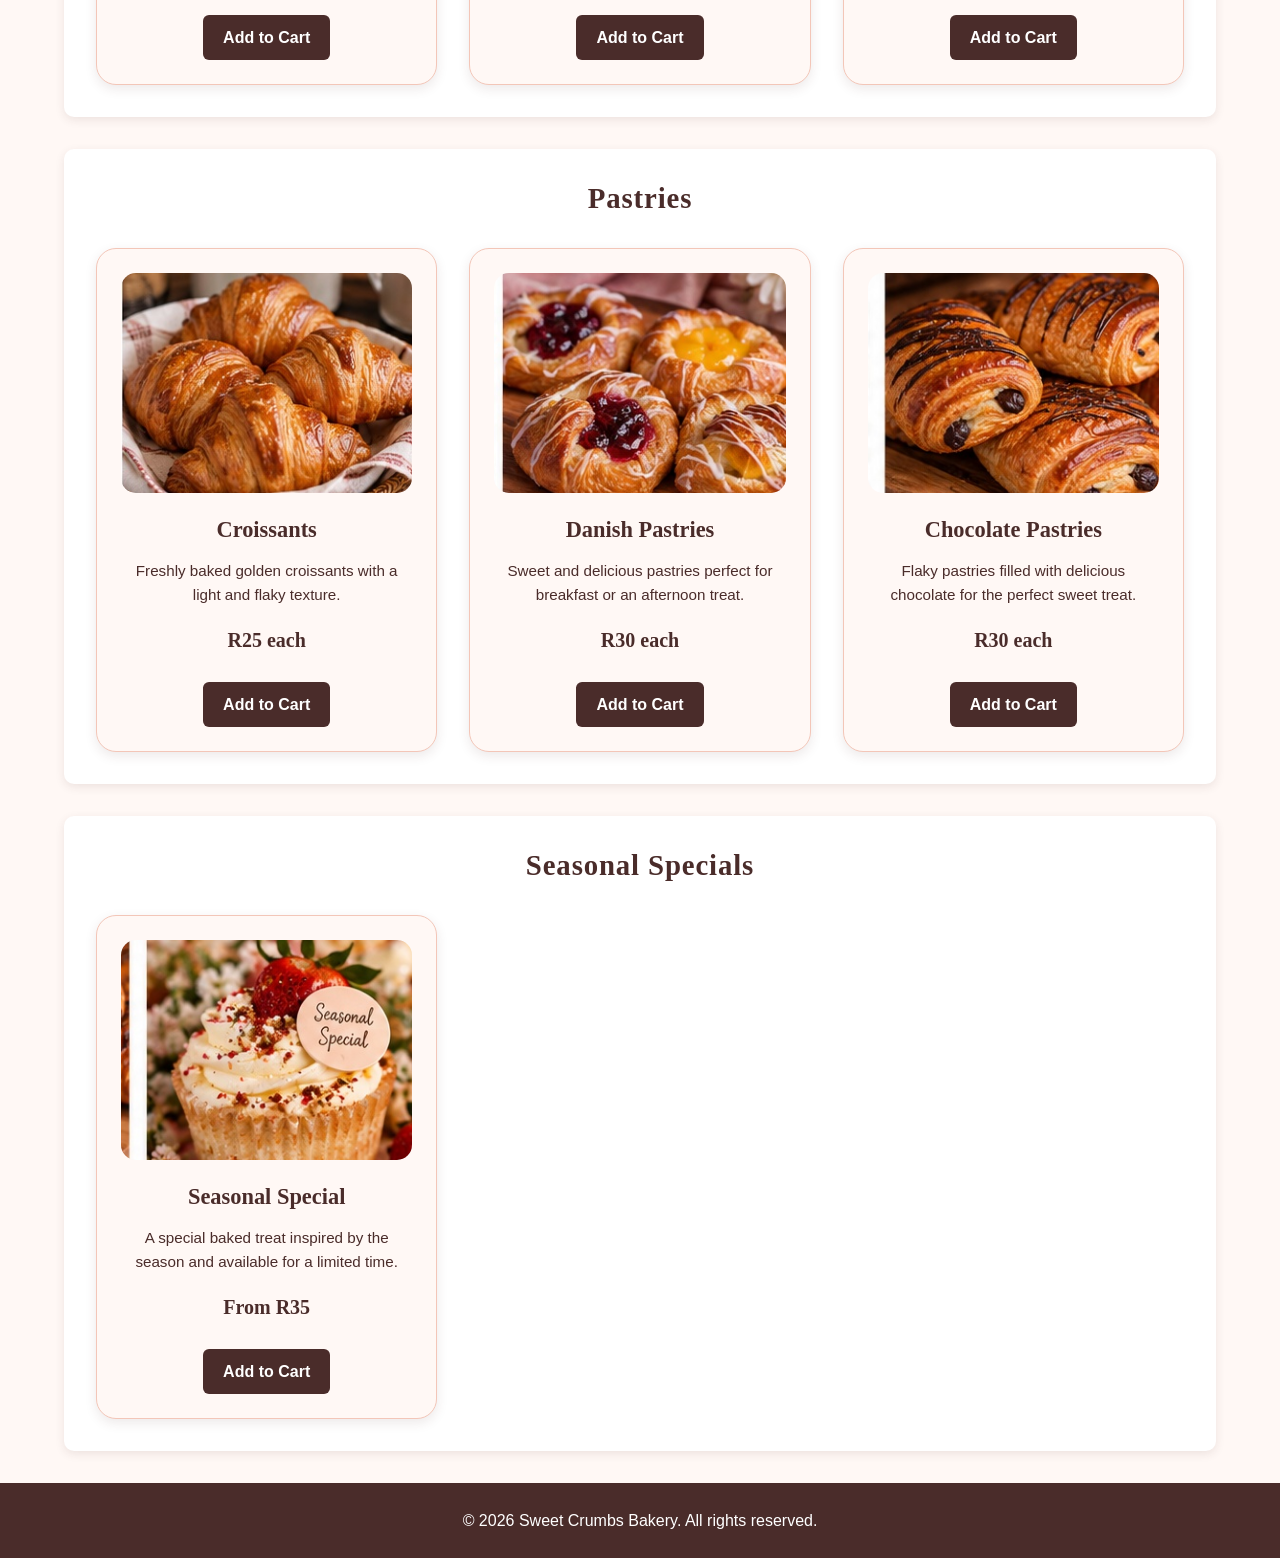
<file: products.html>
<!DOCTYPE html>

<html>
<head>
    <title>Products - Sweet Crumbs Bakery</title>
    <link rel="stylesheet" href="style.css">
</head>

<body>

<header>
    <h1>Sweet Crumbs Bakery</h1>

   <nav>
    <a href="index.html">Home</a>
    <a href="about us.html">About Us</a>
    <a href="products.html" class="active">Products</a>
    <a href="cart.html">Cart</a>
    <a href="checkout.html">Checkout</a>
    <a href="enquiry.html">Enquiry</a>
    <a href="contact.html">Contact</a>
</nav>
</header>

<main class="products-page">

    <!-- PRODUCTS INTRODUCTION -->
    <section class="products-intro">
        <h2>Our Products</h2>

        <p>
            At Sweet Crumbs Bakery, we offer a variety of freshly baked treats
            made with care for everyday enjoyment and special occasions.
            Explore our delicious selection below.
        </p>
    </section>


    <!-- CAKES -->
    <section class="product-category">

        <h2>Cakes</h2>

        <div class="product-grid">

            <div class="product-card">
                <img src="images/Birthday Cake.jpg.jpg" alt="Birthday cake">
                <h3>Birthday Cake</h3>
                <p>A beautifully decorated cake perfect for making birthdays extra special.</p>
                <span class="price">R450</span>
                <a href="cart.html" class="add-to-cart">Add to Cart</a>
            </div>

            <div class="product-card">
                <img src="images/Wedding Cake.jpg.jpg" alt="Wedding cake">
                <h3>Wedding Cake</h3>
                <p>An elegant celebration cake designed for beautiful wedding occasions.</p>
                <span class="price">From R1,200</span>
                <a href="cart.html" class="add-to-cart">Add to Cart</a>
            </div>

            <div class="product-card">
                <img src="images/Custom Cake.jpg.jpg" alt="Custom cake">
                <h3>Custom Cake</h3>
                <p>A personalised cake created according to your preferred design and occasion.</p>
                <span class="price">From R500</span>
                <a href="cart.html" class="add-to-cart">Add to Cart</a>
            </div>

        </div>

    </section>


    <!-- CUPCAKES -->
    <section class="product-category">

        <h2>Cupcakes</h2>

        <div class="product-grid">

            <div class="product-card">
                <img src="images/Vanilla Cupcakes.jpg.jpg" alt="Vanilla cupcakes">
                <h3>Vanilla Cupcakes</h3>
                <p>Soft and delicious vanilla cupcakes with a sweet, creamy topping.</p>
                <span class="price">R25 each</span>
                <a href="cart.html" class="add-to-cart">Add to Cart</a>
            </div>

            <div class="product-card">
                <img src="images/Chocolate Cupcakes.jpj.jpg" alt="Chocolate cupcakes">
                <h3>Chocolate Cupcakes</h3>
                <p>Rich chocolate cupcakes made for chocolate lovers.</p>
                <span class="price">R25 each</span>
                <a href="cart.html" class="add-to-cart">Add to Cart</a>
            </div>

            <div class="product-card">
                <img src="images/Red Velvet Cupcakes.jpg.jpg" alt="Red velvet cupcakes">
                <h3>Red Velvet Cupcakes</h3>
                <p>Moist red velvet cupcakes finished with a smooth and creamy topping.</p>
                <span class="price">R30 each</span>
                <a href="cart.html" class="add-to-cart">Add to Cart</a>
            </div>

        </div>

    </section>


    <!-- PASTRIES -->
    <section class="product-category">

        <h2>Pastries</h2>

        <div class="product-grid">

            <div class="product-card">
                <img src="images/Croissants.jpg.jpg" alt="Fresh croissants">
                <h3>Croissants</h3>
                <p>Freshly baked golden croissants with a light and flaky texture.</p>
                <span class="price">R25 each</span>
                <a href="cart.html" class="add-to-cart">Add to Cart</a>
            </div>

            <div class="product-card">
                <img src="images/Danish Pastries.jpg.jpg" alt="Danish pastries">
                <h3>Danish Pastries</h3>
                <p>Sweet and delicious pastries perfect for breakfast or an afternoon treat.</p>
                <span class="price">R30 each</span>
                <a href="cart.html" class="add-to-cart">Add to Cart</a>
            </div>

            <div class="product-card">
                <img src="images/Chocolate Pastries.jpg.jpg" alt="Chocolate pastries">
                <h3>Chocolate Pastries</h3>
                <p>Flaky pastries filled with delicious chocolate for the perfect sweet treat.</p>
                <span class="price">R30 each</span>
                <a href="cart.html" class="add-to-cart">Add to Cart</a>
            </div>

        </div>

    </section>


    <!-- SEASONAL SPECIALS -->
    <section class="product-category">

        <h2>Seasonal Specials</h2>

        <div class="product-grid">

            <div class="product-card">
                <img src="images/Seasonal Special.jpg.jpg" alt="Seasonal bakery special">
                <h3>Seasonal Special</h3>
                <p>A special baked treat inspired by the season and available for a limited time.</p>
                <span class="price">From R35</span>
                <a href="cart.html" class="add-to-cart">Add to Cart</a>
            </div>

        </div>

    </section>

</main>


<footer>

    <p>&copy; 2026 Sweet Crumbs Bakery. All rights reserved.</p>

</footer>

</body>
</html>
</file>
<file: style.css>
/* CSS RESET */
* {
    margin: 0;
    padding: 0;
    box-sizing: border-box;
}

/* BASE STYLE */
body {
    font-family: Arial, sans-serif;
    font-size: 1rem;
    line-height: 1.6;
    color: #4a2c2a;
    background-color: #fff8f5;
}

/* HEADER */
header {
    background-color: #f3c6b8;
    padding: 1.5rem;
    text-align: center;
}

header h1 {
    font-family: Georgia, serif;
    font-size: 2.2rem;
    letter-spacing: 0.05em;
    margin-bottom: 1rem;
}

/* NAVIGATION */
nav {
    display: flex;
    justify-content: center;
    align-items: center;
    gap: 1.5rem;
    flex-wrap: wrap;
}

nav a {
    color: #4a2c2a;
    text-decoration: none;
    font-weight: bold;
    padding: 0.5rem 0.8rem;
}

nav a:hover {
    background-color: white;
    border-radius: 5px;
}

/* MAIN CONTENT */
main {
    width: 90%;
    max-width: 1200px;
    margin: 2rem auto;
}

/* SECTIONS */
section {
    background-color: white;
    padding: 2rem;
    margin-bottom: 2rem;
    border-radius: 10px;
    box-shadow: 0 3px 10px rgba(74, 44, 42, 0.1);
}

/* HEADINGS */
h2 {
    font-family: Georgia, serif;
    font-size: 1.8rem;
    font-weight: 700;
    line-height: 1.2;
    letter-spacing: 0.03em;
    margin-bottom: 1rem;
}

h3 {
    font-family: Georgia, serif;
    font-size: 1.3rem;
    margin-bottom: 0.5rem;
}

/* PARAGRAPHS */
p {
    margin-bottom: 1rem;
    line-height: 1.7;
}

/* HOME HERO */
.hero {
    text-align: center;
}

.hero img {
    width: 100%;
    max-width: 600px;
    height: auto;
    border-radius: 12px;
    box-shadow: 0 4px 12px rgba(74, 44, 42, 0.2);
    margin-bottom: 1.5rem;
}

/* HOME HIGHLIGHTS */
.highlights {
    display: grid;
    grid-template-columns: repeat(3, 1fr);
    gap: 1.5rem;
}

.highlights h2 {
    grid-column: 1 / -1;
    text-align: center;
}

.highlights > div {
    padding: 1.5rem;
    border: 1px solid #f3c6b8;
    border-radius: 10px;
    background-color: #fff8f5;
    text-align: center;
}

.highlights > div:hover {
    box-shadow: 0 4px 10px rgba(74, 44, 42, 0.15);
    transform: translateY(-3px);
}

/* IMAGES */
img {
    max-width: 100%;
    height: auto;
}

/* FOOTER */
footer {
    background-color: #4a2c2a;
    color: white;
    text-align: center;
    padding: 1.5rem;
}

footer p {
    margin-bottom: 0;
}

/* PRODUCTS PAGE */
.products {
    display: grid;
    grid-template-columns: repeat(3, 1fr);
    gap: 1.5rem;
}

.products > div {
    background-color: #fff8f5;
    padding: 1.5rem;
    border: 1px solid #f3c6b8;
    border-radius: 10px;
    text-align: center;
}

.products img {
    width: 100%;
    max-width: 300px;
    height: auto;
    border-radius: 10px;
    margin-bottom: 1rem;
}

.products > div:hover {
    box-shadow: 0 4px 12px rgba(74, 44, 42, 0.15);
    transform: translateY(-3px);
}

/* RESPONSIVE DESIGN */

/* Tablet */
@media (max-width: 900px) {

    main {
        width: 92%;
    }

    .highlights {
        grid-template-columns: repeat(2, 1fr);
    }

    .products {
        grid-template-columns: repeat(2, 1fr);
    }

    header h1 {
        font-size: 2rem;
    }
}


/* Mobile */
@media (max-width: 600px) {

    main {
        width: 95%;
        margin: 1rem auto;
    }

    header {
        padding: 1rem;
    }

    header h1 {
        font-size: 1.7rem;
    }

    nav {
        flex-direction: column;
        gap: 0.5rem;
    }

    nav a {
        width: 100%;
        padding: 0.4rem;
    }

    section {
        padding: 1.2rem;
    }

    h2 {
        font-size: 1.5rem;
    }

    h3 {
        font-size: 1.2rem;
    }

    .highlights {
        grid-template-columns: 1fr;
    }

    .products {
        grid-template-columns: 1fr;
    }

    .hero img {
        max-width: 100%;
    }
}

/* FORMS */
form {
    display: flex;
    flex-direction: column;
    gap: 1rem;
}

label {
    font-weight: bold;
}

input,
textarea,
select {
    width: 100%;
    padding: 0.8rem;
    border: 1px solid #f3c6b8;
    border-radius: 6px;
    font-family: Arial, sans-serif;
    font-size: 1rem;
}

textarea {
    min-height: 150px;
    resize: vertical;
}

input:focus,
textarea:focus,
select:focus {
    outline: 2px solid #f3c6b8;
}

/* BUTTONS */
button,
input[type="submit"] {
    background-color: #4a2c2a;
    color: white;
    border: none;
    padding: 0.8rem 1.5rem;
    border-radius: 6px;
    font-weight: bold;
    cursor: pointer;
}

button:hover,
input[type="submit"]:hover {
    background-color: #f3c6b8;
    color: #4a2c2a;
}

/* CONTACT INFORMATION */
.contact-info {
    display: grid;
    grid-template-columns: repeat(2, 1fr);
    gap: 1.5rem;
}

.contact-info > div {
    padding: 1.5rem;
    background-color: #fff8f5;
    border: 1px solid #f3c6b8;
    border-radius: 10px;
}

.contact-info iframe {
    width: 100%;
    max-width: 100%;
    border: 0;
}

/* ABOUT US PAGE - UNIQUE LAYOUT */

.about-page {
    max-width: 1100px;
}

.about-page section {
    border-radius: 20px;
    padding: 2.5rem;
}

/* About Us image */
.about-page img {
    display: block;
    width: 70%;
    max-width: 550px;
    margin: 0 auto 2rem;
    border-radius: 20px;
    box-shadow: 0 5px 15px rgba(74, 44, 42, 0.18);
}

/* About Us headings */
.about-page h2 {
    text-align: center;
    font-size: 2rem;
    margin-bottom: 1.5rem;
}

/* About Us paragraphs */
.about-page p {
    max-width: 850px;
    margin-left: auto;
    margin-right: auto;
    text-align: center;
}

/* About Us sections */
.about-page section:hover {
    transform: translateY(-2px);
    box-shadow: 0 5px 15px rgba(74, 44, 42, 0.15);
}

/* ABOUT US - FADED IMAGE DESIGN */

.about-page {
    max-width: 1200px;
}

/* Main About Us section */
.about-page section {
    position: relative;
    overflow: hidden;
    min-height: 500px;
    display: flex;
    align-items: center;
    justify-content: center;
    padding: 3rem;
}

/* Large faded image */
.about-page img {
    position: absolute;
    width: 100%;
    height: 100%;
    object-fit: cover;
    margin: 0;
    border-radius: 0;

    opacity: 0.55;

    mask-image: radial-gradient(
        ellipse at center,
        black 45%,
        transparent 85%
    );

    -webkit-mask-image: radial-gradient(
        ellipse at center,
        black 45%,
        transparent 85%
    );
}

/* Words over the image */
.about-page section > *:not(img) {
    position: relative;
    z-index: 2;
}

.about-page h2 {
    text-align: center;
    font-size: 2.5rem;
    margin-bottom: 1rem;
}

.about-page p {
    max-width: 700px;
    margin-left: auto;
    margin-right: auto;
    text-align: center;
    font-size: 1.1rem;
}
/* ABOUT US TITLE */

.about-page .about-title {
    text-align: center;
    font-family: Georgia, serif;
    font-size: 3.2rem;
    line-height: 1.1;
    letter-spacing: 0.04em;
    margin-bottom: 2rem;
    color: #4a2c2a;
}

/* BRIGHTER FADED IMAGE */

.about-page img {
    opacity: 0.78;
    filter: brightness(1.15);
}

/* MISSION, VISION AND TEAM - FLOWER DESIGN */

.about-values {
    display: grid;
    grid-template-columns: repeat(3, 1fr);
    gap: 2rem;
    margin-top: 2rem;
}

.about-values > div {
    background-color: #f3c6b8;
    padding: 2.5rem 2rem;
    text-align: center;

    /* Flower/petal shape */
    border-radius: 50% 50% 45% 45% / 40% 40% 60% 60%;

    min-height: 330px;

    display: flex;
    flex-direction: column;
    justify-content: center;
    align-items: center;

    border: 3px solid white;
    box-shadow: 0 5px 15px rgba(74, 44, 42, 0.15);

    transition: transform 0.3s ease, box-shadow 0.3s ease;
}

.about-values > div:hover {
    transform: translateY(-8px);
    box-shadow: 0 8px 20px rgba(74, 44, 42, 0.2);
}

.about-values h3 {
    font-family: Georgia, serif;
    font-size: 1.6rem;
    color: #4a2c2a;
    margin-bottom: 1rem;
}

.about-values p {
    font-size: 1rem;
    line-height: 1.7;
    color: #4a2c2a;
}

/* MISSION, VISION AND TEAM - FLOWER DESIGN */

.about-values {
    display: grid;
    grid-template-columns: repeat(3, 1fr);
    gap: 2rem;
    margin-top: 2rem;
}

.about-values > div {
    background-color: #f3c6b8;
    padding: 2.5rem 2rem;
    text-align: center;
    border-radius: 50% 50% 45% 45% / 40% 40% 60% 60%;
    min-height: 330px;

    display: flex;
    flex-direction: column;
    justify-content: center;
    align-items: center;

    border: 3px solid white;
    box-shadow: 0 5px 15px rgba(74, 44, 42, 0.15);

    transition: transform 0.3s ease, box-shadow 0.3s ease;
}

.about-values > div:hover {
    transform: translateY(-8px);
    box-shadow: 0 8px 20px rgba(74, 44, 42, 0.2);
}

.about-values h3 {
    font-family: Georgia, serif;
    font-size: 1.6rem;
    color: #4a2c2a;
    margin-bottom: 1rem;
}

.about-values p {
    font-size: 1rem;
    line-height: 1.7;
    color: #4a2c2a;
}

/* =========================================
   PRODUCTS PAGE
   ========================================= */

.products-page {
    max-width: 1200px;
}

.products-intro {
    text-align: center;
}

.products-intro p {
    max-width: 750px;
    margin-left: auto;
    margin-right: auto;
}

/* Product Categories */

.product-category {
    margin-top: 2rem;
}

.product-category > h2 {
    text-align: center;
    margin-bottom: 2rem;
}

/* Product Grid */

.product-grid {
    display: grid;
    grid-template-columns: repeat(3, 1fr);
    gap: 2rem;
}

/* Product Cards */

.product-card {
    background-color: #fff8f5;
    border: 1px solid #f3c6b8;
    border-radius: 20px;
    padding: 1.5rem;
    text-align: center;

    display: flex;
    flex-direction: column;
    align-items: center;

    box-shadow: 0 4px 12px rgba(74, 44, 42, 0.1);

    transition: transform 0.3s ease, box-shadow 0.3s ease;
}

.product-card:hover {
    transform: translateY(-6px);
    box-shadow: 0 8px 18px rgba(74, 44, 42, 0.18);
}

/* Product Images */

.product-card img {
    width: 100%;
    height: 220px;
    object-fit: cover;
    border-radius: 15px;
    margin-bottom: 1.2rem;
}

/* Product Name */

.product-card h3 {
    font-family: Georgia, serif;
    font-size: 1.4rem;
    margin-bottom: 0.7rem;
}

/* Product Description */

.product-card p {
    font-size: 0.95rem;
    line-height: 1.6;
    margin-bottom: 1rem;
}

/* Professional Pricing */

.product-card .price {
    display: block;
    font-family: Georgia, serif;
    font-size: 1.25rem;
    font-weight: bold;
    color: #4a2c2a;
    margin-top: auto;
    margin-bottom: 1rem;
}

/* Add To Cart */

.product-card button {
    width: 100%;
    max-width: 180px;
}

/* =========================================
   SHOPPING CART
   ========================================= */

.shopping-cart {
    margin-top: 3rem;
    border: 2px solid #f3c6b8;
    background-color: white;
}

.shopping-cart h2 {
    text-align: center;
    margin-bottom: 2rem;
}

/* Cart Header */

.cart-header {
    display: grid;
    grid-template-columns: 2fr 1fr 1fr;
    padding: 1rem;
    background-color: #f3c6b8;
    font-weight: bold;
    border-radius: 8px;
}

/* Cart Item */

.cart-item {
    display: grid;
    grid-template-columns: 2fr 1fr 1fr;
    padding: 1.2rem 1rem;
    border-bottom: 1px solid #f3c6b8;
}

/* Cart Total */

.cart-total {
    display: flex;
    justify-content: space-between;
    align-items: center;
    padding: 1.5rem 1rem;
    font-size: 1.2rem;
    border-top: 2px solid #f3c6b8;
}

/* Checkout */

.checkout-button {
    display: block;
    margin: 0 auto 1rem auto;
}

/* Order Section */

.order-section {
    text-align: center;
}

.order-link {
    display: inline-block;
    background-color: #4a2c2a;
    color: white;
    text-decoration: none;
    padding: 0.8rem 1.5rem;
    border-radius: 6px;
    font-weight: bold;
}

.order-link:hover {
    background-color: #f3c6b8;
    color: #4a2c2a;
}

/* PRODUCTS RESPONSIVE DESIGN */

@media (max-width: 900px) {

    .product-grid {
        grid-template-columns: repeat(2, 1fr);
    }
}

@media (max-width: 600px) {

    .product-grid {
        grid-template-columns: 1fr;
    }

    .product-card img {
        height: 200px;
    }

    .cart-header,
    .cart-item {
        grid-template-columns: 1.5fr 1fr 1fr;
        font-size: 0.9rem;
    }
}
/* =========================================
   PROFESSIONAL SHOPPING CART
   ========================================= */

.shopping-cart {
    margin-top: 4rem;
    padding: 2.5rem;
    background-color: white;
    border: 2px solid #f3c6b8;
    border-radius: 20px;
    box-shadow: 0 6px 18px rgba(74, 44, 42, 0.12);
}

.cart-title {
    text-align: center;
    margin-bottom: 2rem;
}

.cart-title h2 {
    margin-bottom: 0.5rem;
}

.cart-title p {
    margin-bottom: 0;
}

/* Cart Table */

.cart-table {
    width: 100%;
    overflow-x: auto;
}

.cart-header {
    display: grid;
    grid-template-columns: 2fr 1fr 1fr 0.7fr;
    gap: 1rem;
    padding: 1rem;
    background-color: #f3c6b8;
    color: #4a2c2a;
    font-weight: bold;
    border-radius: 10px;
}

/* Empty Cart */

.empty-cart {
    text-align: center;
    padding: 2.5rem 1rem;
    border-bottom: 1px solid #f3c6b8;
}

.empty-cart p {
    font-family: Georgia, serif;
    font-size: 1.2rem;
    font-weight: bold;
    margin-bottom: 0.5rem;
}

.empty-cart span {
    font-size: 0.95rem;
}

/* Cart Summary */

.cart-summary {
    max-width: 450px;
    margin: 2rem 0 0 auto;
    padding: 1.5rem;
    background-color: #fff8f5;
    border-radius: 12px;
    border: 1px solid #f3c6b8;
}

.summary-row {
    display: flex;
    justify-content: space-between;
    padding: 0.7rem 0;
    border-bottom: 1px solid #f3c6b8;
}

.summary-total {
    display: flex;
    justify-content: space-between;
    padding: 1.2rem 0;
    font-family: Georgia, serif;
    font-size: 1.3rem;
    font-weight: bold;
    color: #4a2c2a;
}

/* Checkout Button */

.checkout-button {
    width: 100%;
    margin-top: 1rem;
    padding: 1rem;
    font-size: 1rem;
}

/* Mobile Cart */

@media (max-width: 600px) {

    .shopping-cart {
        padding: 1.2rem;
    }

    .cart-header {
        grid-template-columns: 1.5fr 0.8fr 1fr 0.6fr;
        gap: 0.5rem;
        font-size: 0.85rem;
    }

    .cart-summary {
        max-width: 100%;
    }
}
/* SHOPPING CART */

.shopping-cart {
    margin-top: 4rem;
    background-color: white;
    padding: 2.5rem;
    border: 2px solid #f3c6b8;
    border-radius: 20px;
    box-shadow: 0 6px 18px rgba(74, 44, 42, 0.12);
}

.cart-title {
    text-align: center;
    margin-bottom: 2rem;
}

.cart-title h2 {
    font-family: Georgia, serif;
    font-size: 2rem;
    margin-bottom: 0.5rem;
}

.cart-title p {
    margin-bottom: 0;
}

.cart-table {
    width: 100%;
}

.cart-header {
    display: grid;
    grid-template-columns: 2fr 1fr 1fr 1fr;
    gap: 1rem;
    padding: 1rem;
    background-color: #f3c6b8;
    color: #4a2c2a;
    font-weight: bold;
    border-radius: 10px;
}

.cart-row {
    display: grid;
    grid-template-columns: 2fr 1fr 1fr 1fr;
    gap: 1rem;
    align-items: center;
    padding: 1.2rem 1rem;
    border-bottom: 1px solid #f3c6b8;
}

.cart-row span:nth-child(3) {
    font-weight: bold;
    color: #4a2c2a;
}

.remove-button {
    background-color: white;
    color: #4a2c2a;
    border: 1px solid #4a2c2a;
    padding: 0.5rem 0.8rem;
    border-radius: 6px;
    cursor: pointer;
}

.remove-button:hover {
    background-color: #4a2c2a;
    color: white;
}

.cart-summary {
    max-width: 450px;
    margin: 2rem 0 0 auto;
    background-color: #fff8f5;
    padding: 1.5rem;
    border: 1px solid #f3c6b8;
    border-radius: 12px;
}

.summary-row {
    display: flex;
    justify-content: space-between;
    padding: 0.8rem 0;
    border-bottom: 1px solid #f3c6b8;
}

.summary-total {
    display: flex;
    justify-content: space-between;
    padding: 1.2rem 0;
    font-family: Georgia, serif;
    font-size: 1.3rem;
    font-weight: bold;
    color: #4a2c2a;
}

.checkout-button {
    display: block;
    width: 100%;
    background-color: #4a2c2a;
    color: white;
    text-align: center;
    text-decoration: none;
    padding: 1rem;
    border-radius: 7px;
    font-weight: bold;
    margin-top: 1rem;
}

.checkout-button:hover {
    background-color: #f3c6b8;
    color: #4a2c2a;
}
.add-to-cart {
    display: inline-block;
    background-color: #4a2c2a;
    color: white;
    text-decoration: none;
    padding: 10px 20px;
    border-radius: 6px;
    font-weight: bold;
    margin-top: 10px;
}

.add-to-cart:hover {
    background-color: #f3c6b8;
    color: #4a2c2a;
}
.quantity-box {
    display: inline-flex;
    justify-content: center;
    align-items: center;
    min-width: 45px;
    height: 35px;
    border: 1px solid #4a2c2a;
    border-radius: 6px;
    background-color: white;
    color: #4a2c2a;
    font-weight: bold;
    padding: 0 10px;
}
/* CART PAGE */

.cart-page {
    max-width: 1100px;
    margin: 0 auto;
    padding: 50px 20px;
}

.cart-intro {
    text-align: center;
    margin-bottom: 35px;
}

.cart-intro h2 {
    font-size: 32px;
    margin-bottom: 10px;
}

.cart-intro p {
    font-size: 16px;
}

.shopping-cart {
    width: 100%;
}

.cart-table {
    width: 100%;
    border-radius: 12px;
    overflow: hidden;
}

.cart-header,
.cart-row {
    display: grid;
    grid-template-columns: 2fr 1fr 1fr 1fr;
    align-items: center;
    gap: 15px;
    padding: 18px 20px;
}

.cart-header {
    font-weight: bold;
}

.cart-row {
    border-bottom: 1px solid #ddd;
}

.quantity-box {
    display: inline-block;
    width: 45px;
    padding: 8px;
    text-align: center;
    border-radius: 6px;
    font-weight: bold;
}

.remove-button {
    text-decoration: none;
    text-align: center;
    padding: 8px 12px;
    border-radius: 6px;
}

.cart-summary {
    max-width: 420px;
    margin: 35px 0 0 auto;
    padding: 25px;
    border-radius: 12px;
}

.cart-summary h3 {
    margin-top: 0;
    font-size: 22px;
    margin-bottom: 20px;
}

.summary-row,
.summary-total {
    display: flex;
    justify-content: space-between;
    padding: 12px 0;
}

.summary-total {
    font-size: 20px;
    font-weight: bold;
    border-top: 1px solid #ddd;
    margin-top: 10px;
    padding-top: 18px;
}

.continue-shopping,
.checkout-button {
    display: block;
    width: 100%;
    box-sizing: border-box;
    text-align: center;
    text-decoration: none;
    padding: 13px;
    margin-top: 15px;
    border-radius: 8px;
    font-weight: bold;
}
/* CHECKOUT PAGE */

.checkout-page {
    max-width: 1100px;
    margin: 0 auto;
    padding: 50px 20px;
}

.checkout-intro {
    text-align: center;
    margin-bottom: 40px;
}

.checkout-intro h2 {
    font-size: 32px;
    margin-bottom: 10px;
}

.checkout-container {
    display: grid;
    grid-template-columns: 1.5fr 1fr;
    gap: 35px;
    align-items: start;
}

.checkout-form,
.checkout-summary {
    padding: 30px;
    border-radius: 12px;
}

.checkout-form h2,
.checkout-summary h2 {
    margin-top: 0;
    margin-bottom: 25px;
}

.checkout-form form {
    display: flex;
    flex-direction: column;
}

.checkout-form label {
    margin-top: 15px;
    margin-bottom: 7px;
    font-weight: bold;
}

.checkout-form input,
.checkout-form select,
.checkout-form textarea {
    width: 100%;
    box-sizing: border-box;
    padding: 12px;
    border-radius: 7px;
    font-family: inherit;
}

.checkout-form textarea {
    resize: vertical;
}

.checkout-summary {
    position: sticky;
    top: 20px;
}

.checkout-item {
    display: flex;
    justify-content: space-between;
    gap: 20px;
    padding: 14px 0;
}

.checkout-line {
    border-top: 1px solid #ddd;
    margin: 10px 0;
}

.checkout-total {
    display: flex;
    justify-content: space-between;
    font-size: 21px;
    font-weight: bold;
    padding: 18px 0;
    border-top: 1px solid #ddd;
    margin-top: 10px;
}

.place-order-button {
    width: 100%;
    padding: 14px;
    border: none;
    border-radius: 8px;
    font-size: 16px;
    font-weight: bold;
    cursor: pointer;
    margin-top: 15px;
}
/* WEBSITE HEADER */

header {
    text-align: center;
    padding: 25px 20px;
}

header h1 {
    font-size: 42px;
    margin: 0 0 20px 0;
    font-weight: bold;
    letter-spacing: 1px;
}

nav {
    display: flex;
    justify-content: center;
    gap: 25px;
    flex-wrap: wrap;
}

nav a {
    text-decoration: none;
}

/* HEADER */

header {
    text-align: center;
    padding: 30px 20px 20px;
    background-color: #f3c6b8;
}


    
 /* BAKERY NAME */

header h1 {
    color: #fff8f0;
    font-size: 44px;
    font-weight: bold;
    letter-spacing: 2px;
    margin: 0 0 22px 0;
}   

/* NAVIGATION */

nav {
    display: flex;
    justify-content: center;
    align-items: center;
    gap: 28px;
    flex-wrap: wrap;
}

nav a {
    color: hsl(0, 4%, 5%);
    text-decoration: none;
    font-size: 16px;
    font-weight: 600;
    padding: 8px 4px;
}

nav a:hover {
    color: #E8B7B7;
}

nav a.active {
    color: #070707;
    
}

/* =========================================
   FINAL RESPONSIVE DESIGN
   ========================================= */

/* TABLETS */
@media (max-width: 900px) {

    header {
        padding: 25px 15px;
    }

    header h1 {
        font-size: 38px;
    }

    nav {
        gap: 15px;
    }

    main {
        width: 92%;
    }

    .highlights {
        grid-template-columns: repeat(2, 1fr);
    }

    .product-grid {
        grid-template-columns: repeat(2, 1fr);
    }

    .about-values {
        grid-template-columns: repeat(2, 1fr);
    }

    .contact-info {
        grid-template-columns: 1fr;
    }

    .checkout-container {
        grid-template-columns: 1fr;
    }

    .checkout-summary {
        position: static;
    }
}


/* MOBILE PHONES */
@media (max-width: 600px) {

    body {
        font-size: 0.95rem;
    }

    header {
        padding: 20px 15px;
    }

    header h1 {
        font-size: 32px;
        letter-spacing: 1px;
        margin-bottom: 18px;
    }

    nav {
        flex-direction: column;
        gap: 5px;
        width: 100%;
    }

    nav a {
        width: 100%;
        text-align: center;
        padding: 8px;
    }

    main {
        width: 95%;
        margin: 1.5rem auto;
    }

    section {
        padding: 1.3rem;
        margin-bottom: 1.5rem;
    }

    h2 {
        font-size: 1.6rem;
    }

    h3 {
        font-size: 1.2rem;
    }

    /* HOME PAGE */

    .hero {
        text-align: center;
    }

    .hero img {
        width: 100%;
        max-width: 100%;
    }

    .highlights {
        grid-template-columns: 1fr;
    }

    .highlights > div {
        padding: 1.2rem;
    }

    /* ABOUT PAGE */

    .about-page section {
        padding: 1.5rem;
        min-height: 400px;
    }

    .about-page img {
        width: 100%;
    }

    .about-page h2 {
        font-size: 2rem;
    }

    .about-values {
        grid-template-columns: 1fr;
    }

    .about-values > div {
        min-height: 280px;
    }

    /* PRODUCTS */

    .product-grid {
        grid-template-columns: 1fr;
    }

    .product-card {
        padding: 1.2rem;
    }

    .product-card img {
        height: 210px;
    }

    /* CART */

    .shopping-cart {
        padding: 1rem;
        overflow-x: auto;
    }

    .cart-table {
        min-width: 600px;
    }

    .cart-summary {
        max-width: 100%;
        margin-top: 1.5rem;
    }

    /* CHECKOUT */

    .checkout-page {
        padding: 25px 10px;
    }

    .checkout-container {
        grid-template-columns: 1fr;
    }

    .checkout-form,
    .checkout-summary {
        padding: 20px;
    }

    /* CONTACT */

    .contact-info {
        grid-template-columns: 1fr;
    }

    .contact-info iframe {
        width: 100%;
        height: 350px;
    }

    /* FORMS */

    input,
    textarea,
    select {
        font-size: 16px;
    }

    /* FOOTER */

    footer {
        padding: 1.2rem;
        font-size: 0.9rem;
    }
}
/* =========================================
   FINAL WEBSITE HEADER
   ========================================= */

header {
    background-color: #f3c6b8;
    text-align: center;
    padding: 25px 20px;
}

header h1 {
    font-family: Georgia, serif;
    color: #fff8f0;
    font-size: 44px;
    font-weight: bold;
    letter-spacing: 2px;
    margin: 0 0 20px 0;
    line-height: 1.2;
}

nav {
    display: flex;
    justify-content: center;
    align-items: center;
    gap: 25px;
    flex-wrap: wrap;
}

nav a {
    color: #4a2c2a;
    text-decoration: none;
    font-size: 16px;
    font-weight: 600;
    padding: 8px 5px;
}

nav a:hover {
    color: #fff8f0;
}

nav a.active {
    color: #fff8f0;
    border-bottom: 2px solid #fff8f0;
}


/* =========================================
   FINAL HOME PAGE
   ========================================= */

.hero {
    text-align: center;
}

.hero h2 {
    font-family: Georgia, serif;
    font-size: 2.2rem;
    color: #4a2c2a;
    margin-bottom: 1rem;
}

.hero p {
    max-width: 800px;
    margin: 0 auto 1rem auto;
}

body > img {
    display: block;
    width: 90%;
    max-width: 900px;
    height: auto;
    margin: 2rem auto;
    border-radius: 15px;
    box-shadow: 0 5px 15px rgba(74, 44, 42, 0.15);
}


/* =========================================
   HOME HIGHLIGHTS
   ========================================= */

.highlights {
    width: 90%;
    max-width: 1200px;
    margin: 2rem auto;
    display: grid;
    grid-template-columns: repeat(3, 1fr);
    gap: 1.5rem;
}

.highlights h2 {
    grid-column: 1 / -1;
    text-align: center;
}

.highlights > div {
    background-color: #fff8f5;
    padding: 1.5rem;
    border: 1px solid #f3c6b8;
    border-radius: 15px;
    text-align: center;
}


/* =========================================
   FINAL RESPONSIVE DESIGN
   ========================================= */

/* TABLET */

@media (max-width: 900px) {

    header h1 {
        font-size: 38px;
    }

    nav {
        gap: 15px;
    }

    .highlights {
        grid-template-columns: repeat(2, 1fr);
    }

    .product-grid {
        grid-template-columns: repeat(2, 1fr);
    }

    .about-values {
        grid-template-columns: repeat(2, 1fr);
    }

    .checkout-container {
        grid-template-columns: 1fr;
    }

    .checkout-summary {
        position: static;
    }
}


/* MOBILE */

@media (max-width: 600px) {

    header {
        padding: 20px 15px;
    }

    header h1 {
        font-size: 32px;
        margin-bottom: 18px;
    }

    nav {
        flex-direction: column;
        gap: 5px;
        width: 100%;
    }

    nav a {
        width: 100%;
        text-align: center;
    }

    main {
        width: 95%;
        margin: 1.5rem auto;
    }

    section {
        padding: 1.3rem;
    }

    body > img {
        width: 95%;
        margin: 1.5rem auto;
    }

    .hero h2 {
        font-size: 1.7rem;
    }

    .highlights {
        width: 95%;
        grid-template-columns: 1fr;
    }

    .product-grid {
        grid-template-columns: 1fr;
    }

    .about-values {
        grid-template-columns: 1fr;
    }

    .contact-info {
        grid-template-columns: 1fr;
    }

    .checkout-container {
        grid-template-columns: 1fr;
    }

    .checkout-form,
    .checkout-summary {
        padding: 20px;
    }

    .shopping-cart {
        padding: 1rem;
        overflow-x: auto;
    }

    .cart-table {
        min-width: 600px;
    }

    .cart-summary {
        max-width: 100%;
    }

    footer {
        font-size: 0.9rem;
    }
}
</file>
